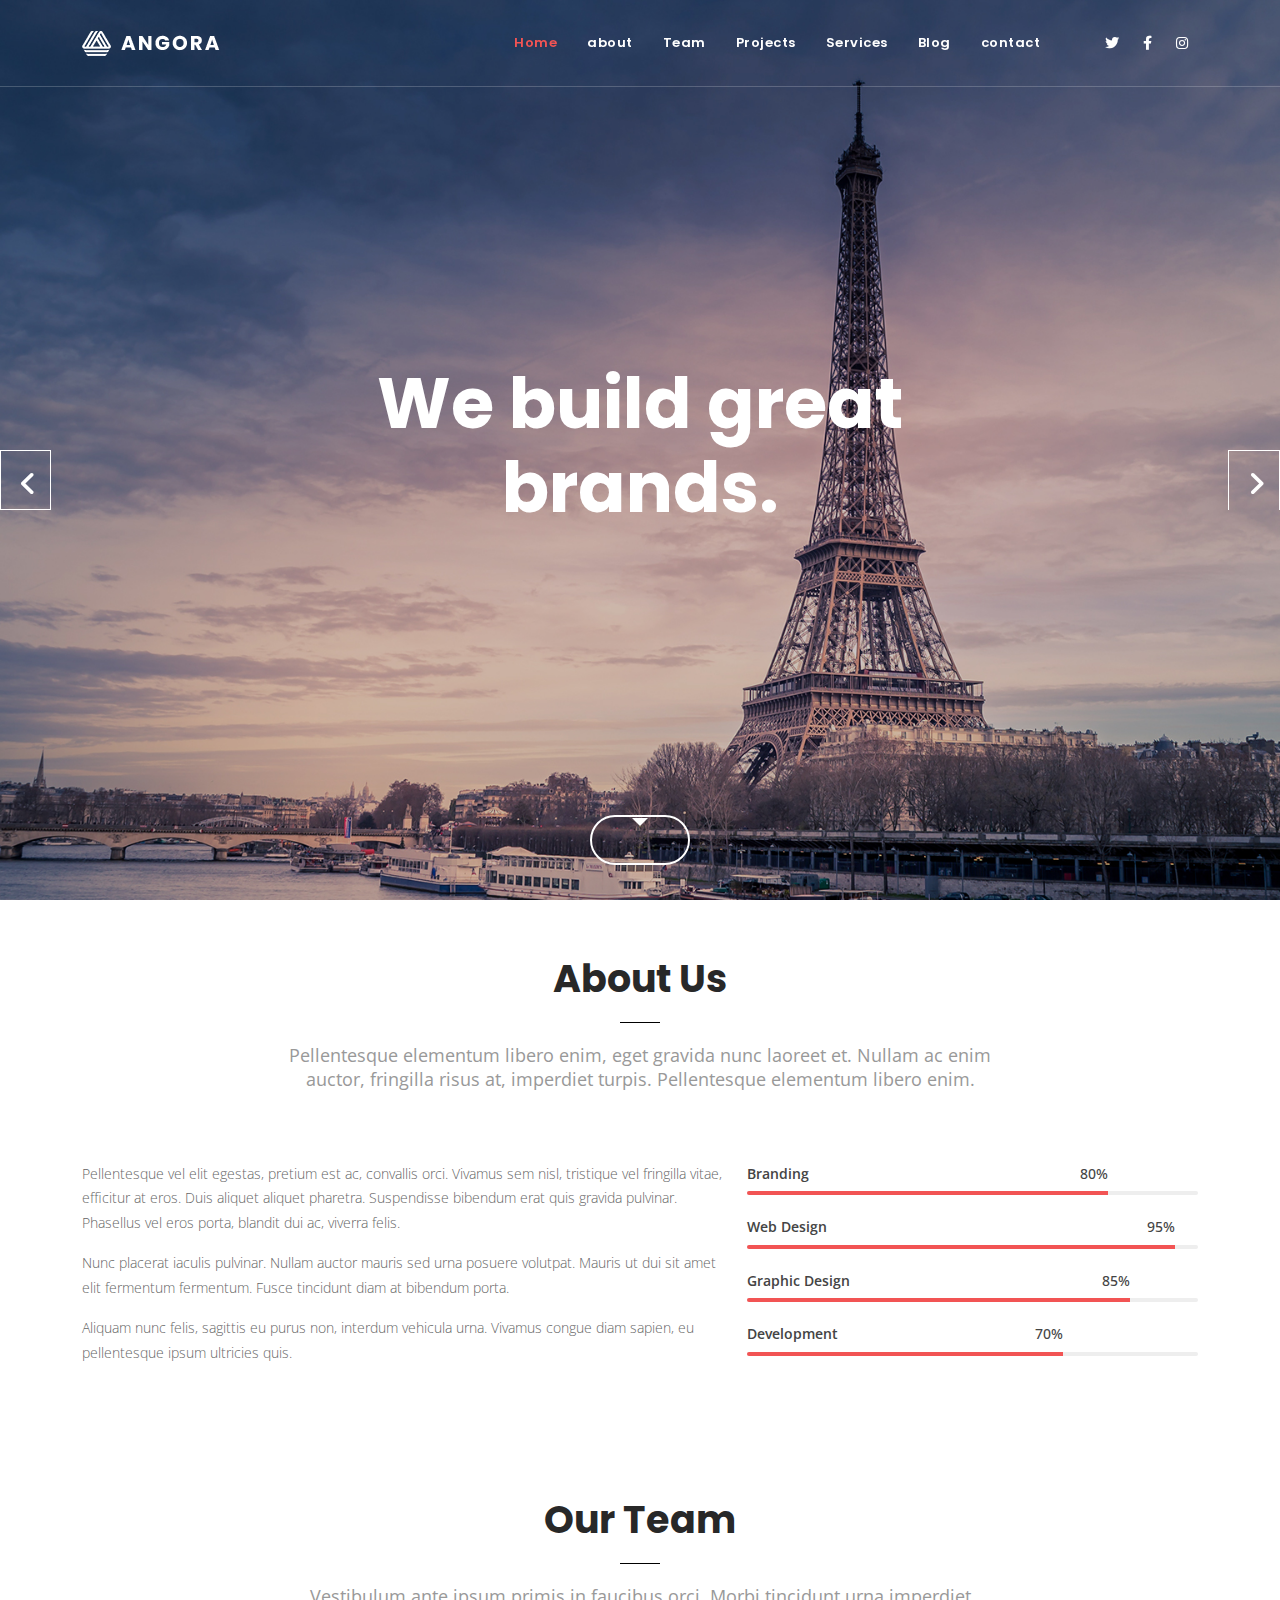
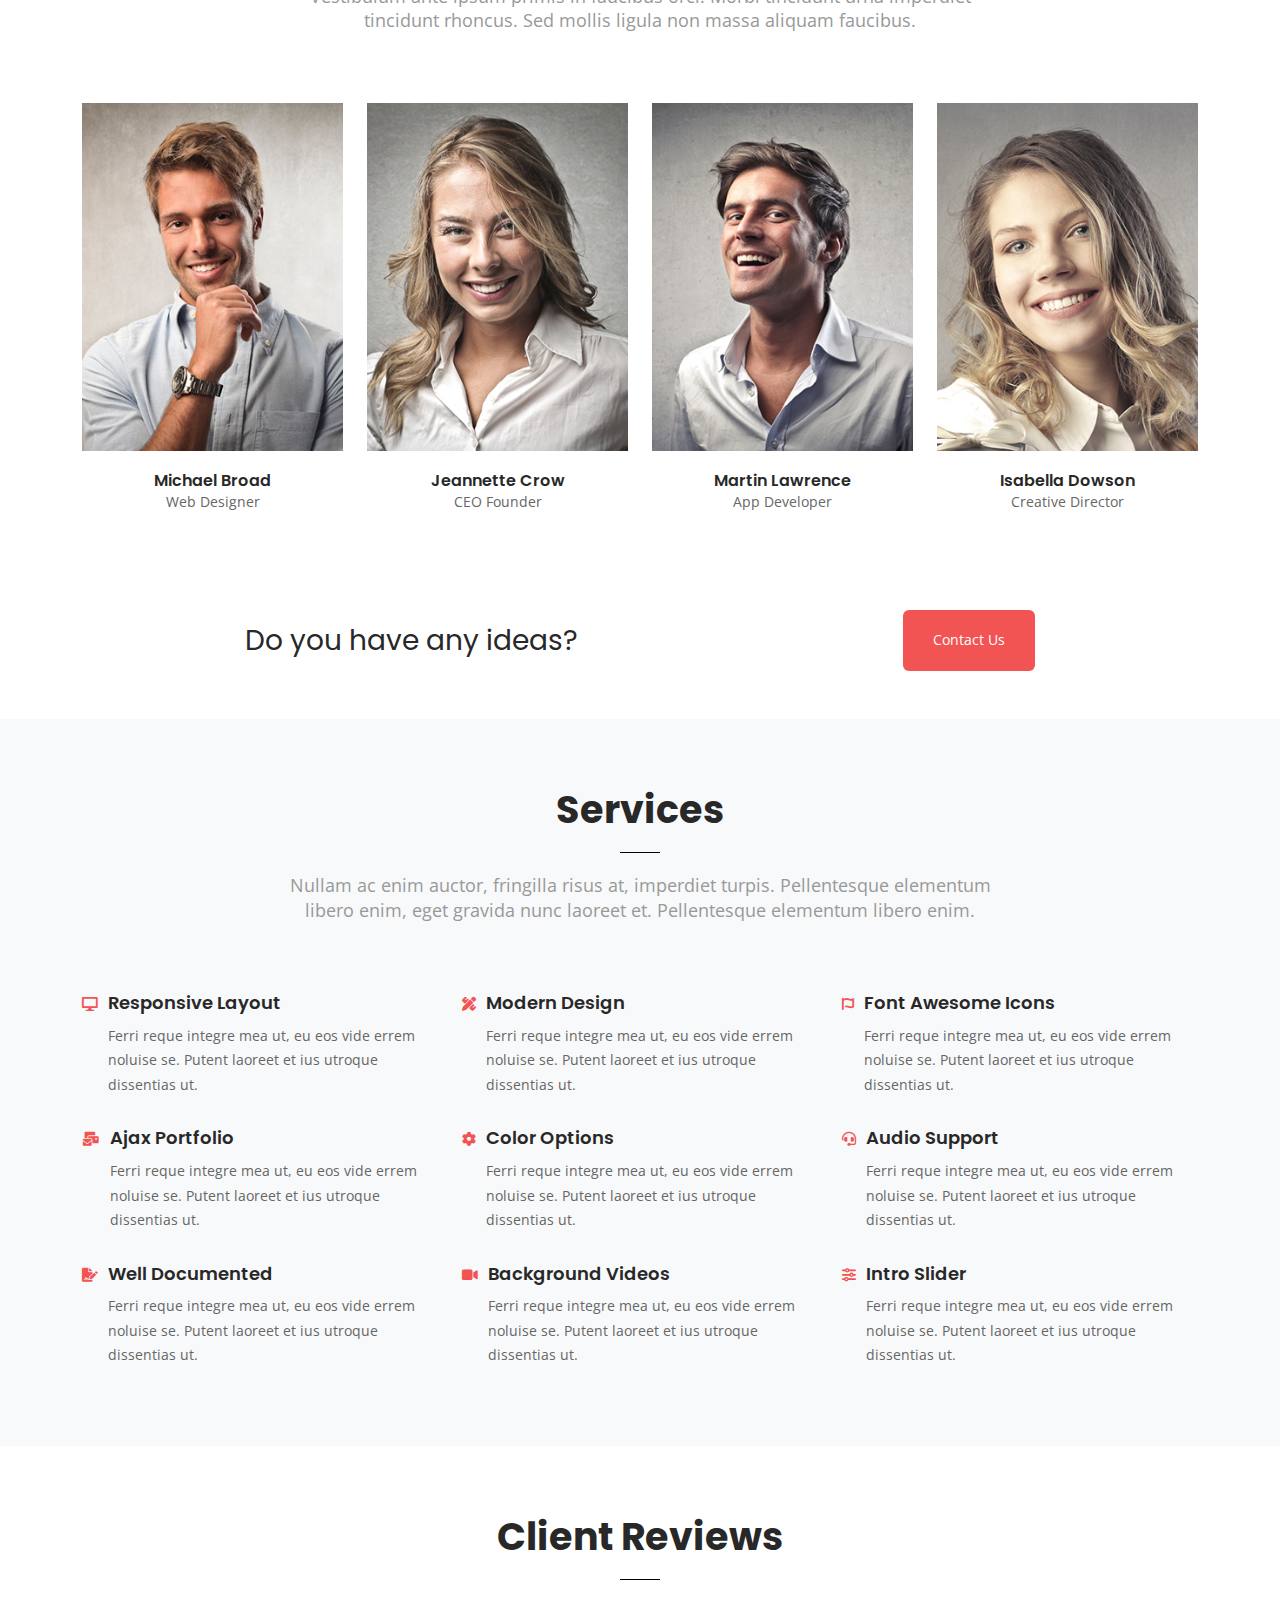
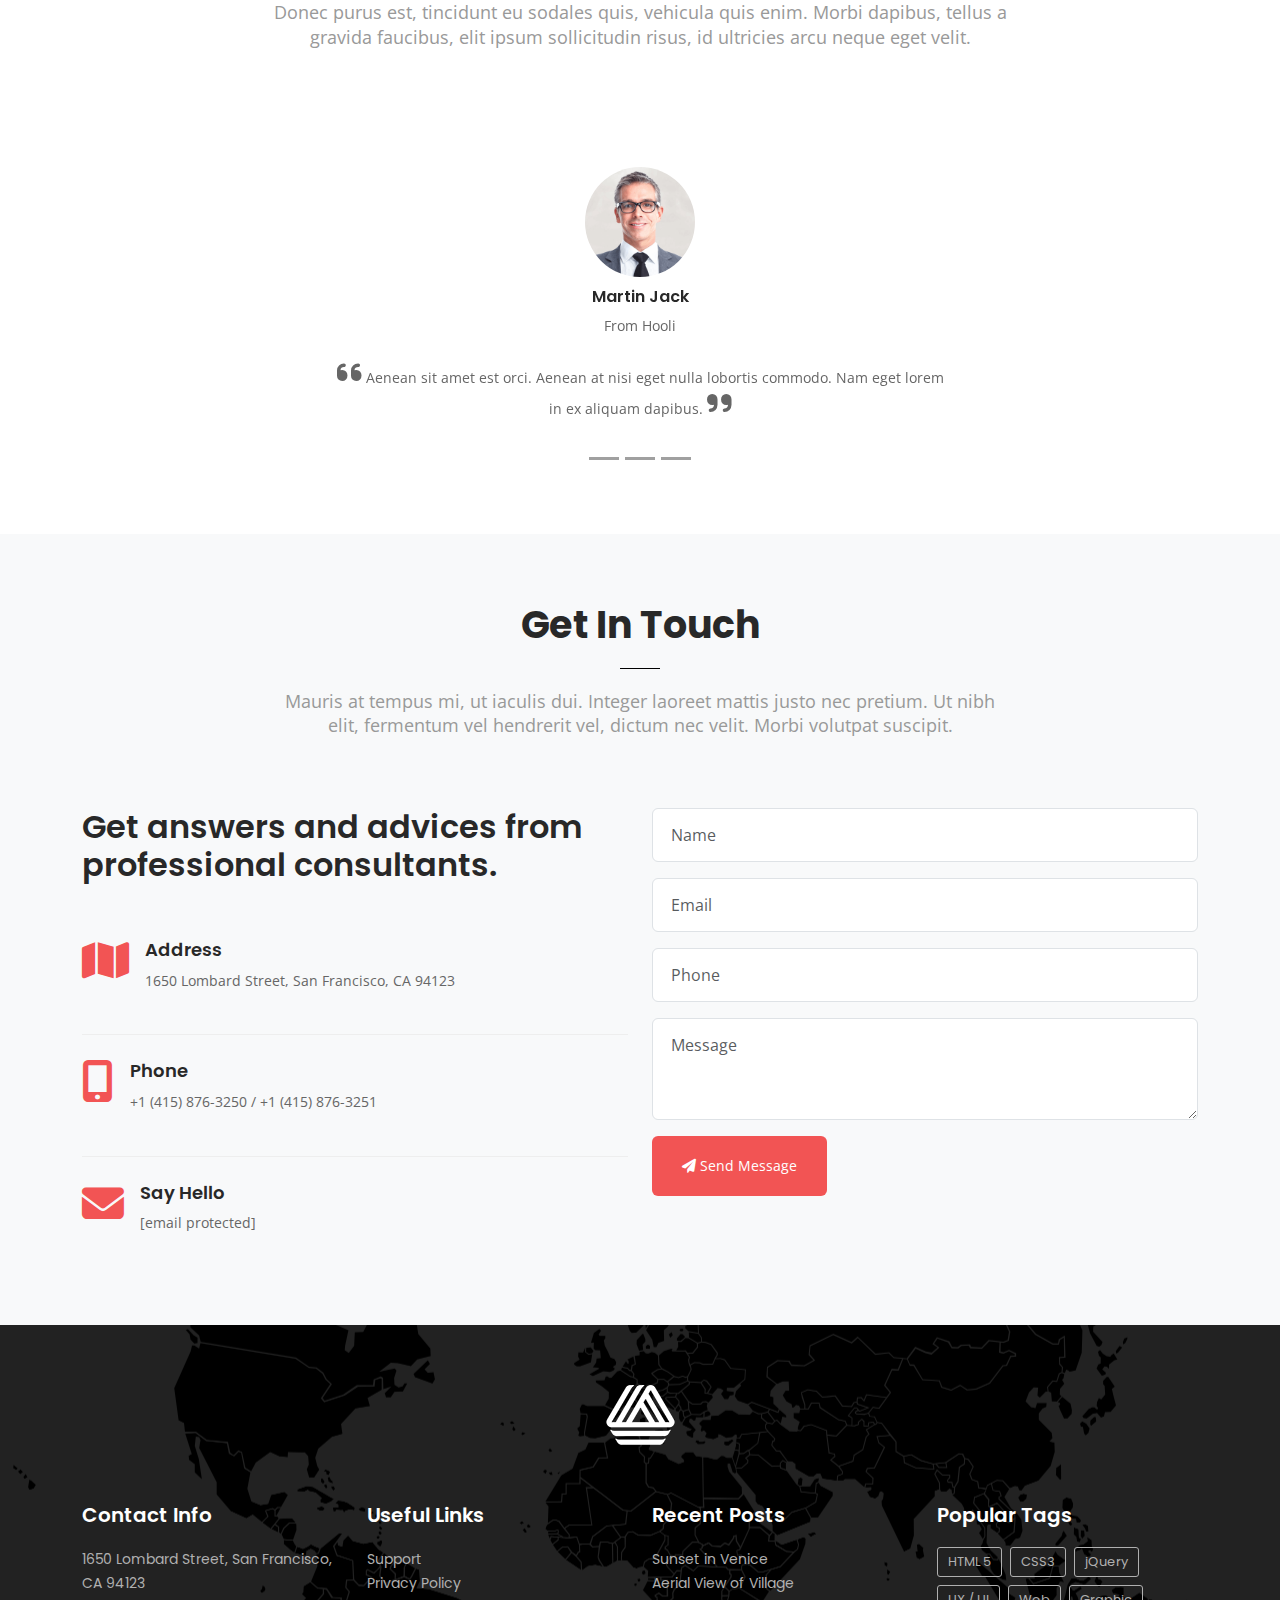
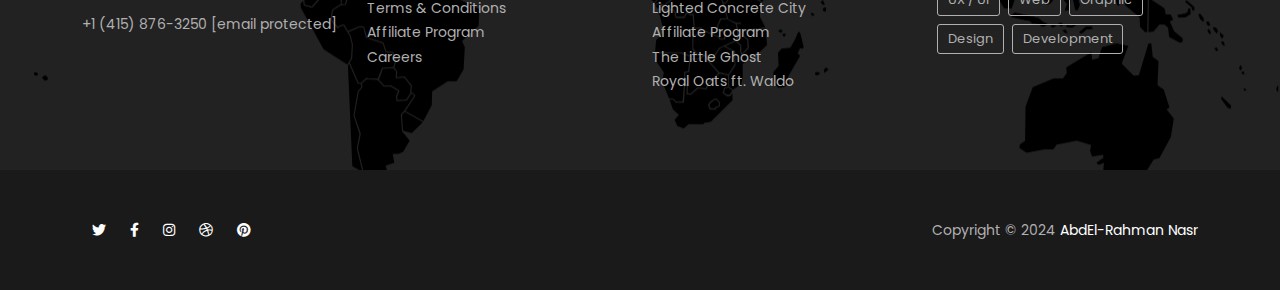
<file: Practical Quiz 1/index.html>
<!DOCTYPE html>
<html lang="en">

<head>
    <meta charset="UTF-8">
    <meta http-equiv="X-UA-Compatible" content="IE=edge">
    <meta name="viewport" content="width=device-width, initial-scale=1.0">
    <title>Quiz</title>
    <link href="https://fonts.googleapis.com/css2?family=Open+Sans:wght@400;500;600;700;800&family=Poppins:wght@400;500;600;700;800;900&display=swap" rel="stylesheet">
    <link rel="stylesheet" href="css/bootstrap.min.css">
    <link rel="stylesheet" href="css/all.min.css">
    <link rel="stylesheet" href="css/style.css">
</head>

<body>

    <!-- Navbar section -->
    <nav class="navbar navbar-expand-lg navbar-dark fixed-top" id="navbar">
        <div class="container">
            <a class="navbar-brand" href="#">
                <img src="images/logo-white.png" alt="logo" id="logo">
            </a>

            <button class="navbar-toggler" type="button" data-bs-toggle="collapse" data-bs-target="#navbarSupportedContent" aria-controls="navbarSupportedContent" aria-expanded="false" aria-label="Toggle navigation">
        <span class="navbar-toggler-icon"></span>
    </button>

            <div class="collapse navbar-collapse in" id="navbarSupportedContent">
                <ul class="navbar-nav ms-auto mb-2 mb-lg-0">

                    <li class="nav-item fw-600">
                        <a class="nav-link active" aria-current="page" href="#home">Home</a>
                    </li>
                    <li class="nav-item fw-600">
                        <a class="nav-link" href="#about">about</a>
                    </li>
                    <li class="nav-item fw-600">
                        <a class="nav-link" href="#team">Team</a>
                    </li>
                    <li class="nav-item fw-600">
                        <a class="nav-link" href="#projects">Projects</a>
                    </li>
                    <li class="nav-item fw-600">
                        <a class="nav-link" href="#services">Services</a>
                    </li>
                    <li class="nav-item fw-600">
                        <a class="nav-link" href="#blog">Blog</a>
                    </li>
                    <li class="nav-item fw-600">
                        <a class="nav-link" href="#contact">contact</a>
                    </li>
                </ul>
                <div class="nav-icons" id="nav-icons">
                    <a href="#"><i class="fa-brands fa-twitter"></i></a>
                    <a href="#"><i class="fa-brands fa-facebook-f"></i></a>
                    <a href="#"><i class="fa-brands fa-instagram"></i></a>
                </div>
            </div>
        </div>
    </nav>
    <!-- Home Section -->
    <section class="home vh-100" id="home">
        <div id="carouselExampleControls" class="carousel slide h-100" data-bs-ride="carousel">
            <div class="carousel-inner h-100 text-center">
                <div class="carousel-item active h-100">
                    <img src="images/slideshow-1.jpg" class="d-block w-100 h-100" alt="...">
                    <div class="caption">
                        <h1>We build great brands.</h1>
                    </div>
                </div>
                <div class="carousel-item h-100">
                    <img src="images/slideshow-2.jpg" class="d-block w-100 h-100" alt="...">
                    <div class="caption">
                        <h1>Advanced in digital works.</h1>
                    </div>
                </div>
                <div class="carousel-item h-100">
                    <img src="images/slideshow-3.jpg" class="d-block w-100 h-100" alt="...">
                    <div class="caption">
                        <h1>Focused on strategy.</h1>
                    </div>
                </div>
            </div>
            <div class="container">
                <div class="row">
                    <div class="col-6 d-flex justify-content-start">
                        <button class="carousel-control-prev" type="button" data-bs-target="#carouselExampleControls" data-bs-slide="prev">
                            <i class="fa-solid fa-angle-left fa-2x"></i>
                            <span class="btn-layer-1"></span>
                            <span class="visually-hidden">Previous</span>
                        </button>
                    </div>
                    <div class="col-6 d-flex justify-content-end ">
                        <button class="carousel-control-next" type="button" data-bs-target="#carouselExampleControls" data-bs-slide="next">
                            <i class="fa-solid fa-angle-right fa-2x"></i>
                            <span class="btn-layer-2"></span>
                            <span class="visually-hidden">Next</span>
                        </button>
                    </div>
                </div>
            </div>
            <!-- <a href="#about" class="scroll rounded-pill border position-absolute start-50 translate-middle-x"></a> -->
            <a href="#about" class="animation-shape-parent position-absolute start-50 translate-middle-x">
                <div class="animation-element"></div>
            </a>
        </div>
    </section>

    <!-- About Section -->
    <section class="about py-5" id="about">
        <div class="container">
            <div class="row">
                <div class="col-md-8 m-auto col-sm-12">
                    <div class="title-section text-center position-relative">
                        <div class="heading position-relative">
                            <br><br><br>
                            <h2 class="position-absolute start-50 translate-middle-x">About Us</h2>
                        </div>
                        <hr>
                        <p>
                            Pellentesque elementum libero enim, eget gravida nunc laoreet et. Nullam ac enim auctor, fringilla risus at, imperdiet turpis. Pellentesque elementum libero enim.
                        </p>
                    </div>
                </div>
            </div>
            <div class="row">
                <div class="col-lg-7 mb-4 mb-lg-0">
                    <div class="desc">
                        <p class="lead">
                            Pellentesque vel elit egestas, pretium est ac, convallis orci. Vivamus sem nisl, tristique vel fringilla vitae, efficitur at eros. Duis aliquet aliquet pharetra. Suspendisse bibendum erat quis gravida pulvinar. Phasellus vel eros porta, blandit dui ac,
                            viverra felis.
                        </p>
                        <p class="lead">
                            Nunc placerat iaculis pulvinar. Nullam auctor mauris sed urna posuere volutpat. Mauris ut dui sit amet elit fermentum fermentum. Fusce tincidunt diam at bibendum porta.
                        </p>
                        <p class="lead">
                            Aliquam nunc felis, sagittis eu purus non, interdum vehicula urna. Vivamus congue diam sapien, eu pellentesque ipsum ultricies quis.
                        </p>
                    </div>
                </div>
                <div class="col-lg-5">
                    <div class="skills">
                        <div class="bar">
                            <div class="progress-heading" style="width: 80%">
                                <p class="progress-title float-start m-0">Branding</p>
                                <span class="progress-value float-end">80%</span>
                                <div class="clearfix"></div>
                            </div>
                            <div class="progress">
                                <div class="progress-bar" style="width: 80%"></div>
                            </div>

                        </div>
                        <div class="bar">
                            <div class="progress-heading" style="width: 95%">
                                <p class="progress-title float-start m-0">Web Design
                                </p>
                                <span class="progress-value float-end">95%</span>
                                <div class="clearfix"></div>
                            </div>
                            <div class="progress">
                                <div class="progress-bar" style="width: 95%"></div>
                            </div>

                        </div>
                        <div class="bar">
                            <div class="progress-heading" style="width: 85%">
                                <p class="progress-title float-start m-0">Graphic Design
                                </p>
                                <span class="progress-value float-end">85%</span>
                                <div class="clearfix"></div>
                            </div>
                            <div class="progress">
                                <div class="progress-bar" style="width: 85%"></div>
                            </div>

                        </div>
                        <div class="bar">
                            <div class="progress-heading" style="width: 70%">
                                <p class="progress-title float-start m-0">Development
                                </p>
                                <span class="progress-value float-end">70%</span>
                                <div class="clearfix"></div>
                            </div>
                            <div class="progress">
                                <div class="progress-bar" style="width: 70%"></div>
                            </div>

                        </div>
                    </div>
                </div>
            </div>
        </div>

    </section>

    <!-- Our Team Section -->
    <section class="team py-5" id="team">
        <div class="container">
            <div class="row">
                <div class="col-md-8 m-auto">
                    <div class="title-section text-center">
                        <div class="heading position-relative">
                            <h2 class="position-relative">Our Team</h2>
                        </div>
                        <hr>
                        <p>
                            Vestibulum ante ipsum primis in faucibus orci. Morbi tincidunt urna imperdiet tincidunt rhoncus. Sed mollis ligula non massa aliquam faucibus.
                        </p>
                    </div>
                </div>
            </div>
            <div class="row">
                <div class="col-lg-3 mb-2 mb-lg-0">
                    <div class="member-box">
                        <div class="member-img position-relative">
                            <img src="images/member-1.jpg" class="w-100" alt="member">
                            <div class="member-img-layer d-flex justify-content-center align-items-center text-white">
                                <i class="fa-brands fa-twitter fa-1x"></i>
                                <i class="fa-brands fa-facebook-f fa-1x"></i>
                                <i class="fa-brands fa-linkedin-in fa-1x"></i>
                                <i class="fa-brands fa-dribbble fa-1x"></i>
                            </div>
                        </div>
                        <div class="member-details text-center">
                            <h5 class="m-0">Michael Broad</h5>
                            <span class="title-job">Web Designer</span>
                        </div>

                    </div>
                </div>
                <div class="col-lg-3 mb-2 mb-lg-0">
                    <div class="member-box">
                        <div class="member-img position-relative">
                            <img src="images/member-2.jpg" class="w-100" alt="member">
                            <div class="member-img-layer d-flex justify-content-center align-items-center text-white">
                                <i class="fa-brands fa-twitter fa-1x"></i>
                                <i class="fa-brands fa-facebook-f fa-1x"></i>
                                <i class="fa-brands fa-linkedin-in fa-1x"></i>
                                <i class="fa-brands fa-dribbble fa-1x"></i>
                            </div>
                        </div>
                        <div class="member-details text-center">
                            <h5 class="m-0">Jeannette Crow
                            </h5>
                            <span class="title-job">CEO Founder</span>
                        </div>

                    </div>
                </div>
                <div class="col-lg-3 mb-2 mb-lg-0">
                    <div class="member-box">
                        <div class="member-img position-relative">
                            <img src="images/member-3.jpg" class="w-100" alt="member">
                            <div class="member-img-layer d-flex justify-content-center align-items-center text-white">
                                <i class="fa-brands fa-twitter fa-1x"></i>
                                <i class="fa-brands fa-facebook-f fa-1x"></i>
                                <i class="fa-brands fa-linkedin-in fa-1x"></i>
                                <i class="fa-brands fa-dribbble fa-1x"></i>
                            </div>
                        </div>
                        <div class="member-details text-center">
                            <h5 class="m-0">Martin Lawrence</h5>
                            <span class="title-job">App Developer</span>
                        </div>

                    </div>
                </div>
                <div class="col-lg-3 mb-2 mb-lg-0">
                    <div class="member-box">
                        <div class="member-img position-relative">
                            <img src="images/member-4.jpg" class="w-100" alt="member">
                            <div class="member-img-layer d-flex justify-content-center align-items-center text-white">
                                <i class="fa-brands fa-twitter fa-1x"></i>
                                <i class="fa-brands fa-facebook-f fa-1x"></i>
                                <i class="fa-brands fa-linkedin-in fa-1x"></i>
                                <i class="fa-brands fa-dribbble fa-1x"></i>
                            </div>
                        </div>
                        <div class="member-details text-center">
                            <h5 class="m-0">Isabella Dowson
                            </h5>
                            <span class="title-job">Creative Director</span>
                        </div>

                    </div>
                </div>
            </div>
        </div>
    </section>

    <!-- Info Section -->
    <section class="info py-5">
        <div class="container">
            <div class="info-box d-flex justify-content-md-around align-items-center justify-content-center ">
                <h3 class="mb-3 mb-md-0">Do you have any ideas?</h3>
                <button class="main-btn rounded">Contact Us</button>
            </div>
        </div>
    </section>

    <!-- Services Section -->
    <section class="services py-5 bg-light" id="services">
        <div class="container">
            <div class="row">
                <div class="col-md-8 m-auto">
                    <div class="title-section text-center">
                        <div class="heading position-relative">
                            <h2 class="position-relative">Services</h2>
                        </div>
                        <hr>
                        <p>
                            Nullam ac enim auctor, fringilla risus at, imperdiet turpis. Pellentesque elementum libero enim, eget gravida nunc laoreet et. Pellentesque elementum libero enim.
                        </p>
                    </div>
                </div>
            </div>
            <div class="row">
                <div class="col-md-6 col-lg-4">
                    <div class="service-box d-flex">
                        <div class="service-icon custome-color">
                            <i class="fa-solid fa-display "></i>
                        </div>
                        <div class="content">
                            <h3>Responsive Layout</h3>
                            <p class="m-0">
                                Ferri reque integre mea ut, eu eos vide errem noluise se. Putent laoreet et ius utroque dissentias ut.
                            </p>
                        </div>
                    </div>
                </div>
                <div class="col-md-6 col-lg-4">
                    <div class="service-box d-flex">
                        <div class="service-icon custome-color">
                            <i class="fa-solid fa-pen-ruler"></i>
                        </div>
                        <div class="content">
                            <h3>Modern Design</h3>
                            <p class="m-0">
                                Ferri reque integre mea ut, eu eos vide errem noluise se. Putent laoreet et ius utroque dissentias ut.
                            </p>
                        </div>
                    </div>
                </div>
                <div class="col-md-6 col-lg-4">
                    <div class="service-box d-flex">
                        <div class="service-icon custome-color">
                            <i class="fa-solid fa-font-awesome"></i>
                        </div>
                        <div class="content">
                            <h3>Font Awesome Icons</h3>
                            <p class="m-0">
                                Ferri reque integre mea ut, eu eos vide errem noluise se. Putent laoreet et ius utroque dissentias ut.
                            </p>
                        </div>
                    </div>
                </div>
                <div class="col-md-6 col-lg-4">
                    <div class="service-box d-flex">
                        <div class="service-icon custome-color">
                            <i class="fa-solid fa-envelopes-bulk"></i>
                        </div>
                        <div class="content">
                            <h3>Ajax Portfolio</h3>
                            <p class="m-0">
                                Ferri reque integre mea ut, eu eos vide errem noluise se. Putent laoreet et ius utroque dissentias ut.
                            </p>
                        </div>
                    </div>
                </div>
                <div class="col-md-6 col-lg-4">
                    <div class="service-box d-flex">
                        <div class="service-icon custome-color">
                            <i class="fa-solid fa-gear"></i>
                        </div>
                        <div class="content">
                            <h3>Color Options</h3>
                            <p class="m-0">
                                Ferri reque integre mea ut, eu eos vide errem noluise se. Putent laoreet et ius utroque dissentias ut.
                            </p>
                        </div>
                    </div>
                </div>
                <div class="col-md-6 col-lg-4">
                    <div class="service-box d-flex">
                        <div class="service-icon custome-color">
                            <i class="fa-solid fa-headset"></i>
                        </div>
                        <div class="content">
                            <h3>Audio Support</h3>
                            <p class="m-0">
                                Ferri reque integre mea ut, eu eos vide errem noluise se. Putent laoreet et ius utroque dissentias ut.
                            </p>
                        </div>
                    </div>
                </div>
                <div class="col-md-6 col-lg-4">
                    <div class="service-box d-flex">
                        <div class="service-icon custome-color">
                            <i class="fa-solid fa-file-signature"></i>
                        </div>
                        <div class="content">
                            <h3>Well Documented</h3>
                            <p class="m-0">
                                Ferri reque integre mea ut, eu eos vide errem noluise se. Putent laoreet et ius utroque dissentias ut.
                            </p>
                        </div>
                    </div>
                </div>
                <div class="col-md-6 col-lg-4">
                    <div class="service-box d-flex">
                        <div class="service-icon custome-color">
                            <i class="fa-solid fa-video"></i>
                        </div>
                        <div class="content">
                            <h3>Background Videos</h3>
                            <p class="m-0">
                                Ferri reque integre mea ut, eu eos vide errem noluise se. Putent laoreet et ius utroque dissentias ut.
                            </p>
                        </div>
                    </div>
                </div>
                <div class="col-md-6 col-lg-4">
                    <div class="service-box d-flex">
                        <div class="service-icon custome-color">
                            <i class="fa-solid fa-sliders"></i>
                        </div>
                        <div class="content">
                            <h3>Intro Slider</h3>
                            <p class="m-0">
                                Ferri reque integre mea ut, eu eos vide errem noluise se. Putent laoreet et ius utroque dissentias ut.
                            </p>
                        </div>
                    </div>
                </div>
            </div>
        </div>
    </section>

    <!-- Clients Section -->
    <section class="clients py-5" id="clients">
        <div class="container">
            <div class="row">
                <div class="col-md-8 m-auto">
                    <div class="title-section text-center">
                        <div class="heading position-relative">
                            <h2 class="position-relative">Client Reviews</h2>
                        </div>
                        <hr>
                        <p>
                            Donec purus est, tincidunt eu sodales quis, vehicula quis enim. Morbi dapibus, tellus a gravida faucibus, elit ipsum sollicitudin risus, id ultricies arcu neque eget velit.
                        </p>
                    </div>
                </div>
            </div>

            <div id="carouselExampleIndicators" class="carousel slide" data-bs-ride="carousel">
                <div class="carousel-indicators">
                    <button type="button" data-bs-target="#carouselExampleIndicators" data-bs-slide-to="0" class="active" aria-current="true" aria-label="Slide 1"></button>
                    <button type="button" data-bs-target="#carouselExampleIndicators" data-bs-slide-to="1" aria-label="Slide 2"></button>
                    <button type="button" data-bs-target="#carouselExampleIndicators" data-bs-slide-to="2" aria-label="Slide 3"></button>
                </div>
                <div class="carousel-inner py-5">
                    <div class="carousel-item active">
                        <div class="client-box text-center">
                            <div class="client-img">
                                <img src="images/client-1.png" class="rounded-circle" alt="Client Review">
                            </div>
                            <div class="client-info">
                                <h3>Martin Jack</h3>
                                <span>From Hooli</span>
                            </div>
                            <div class="review m-auto position-relative">
                                <p><i class="fa-solid fa-quote-left fa-2x"></i> Aenean sit amet est orci. Aenean at nisi eget nulla lobortis commodo. Nam eget lorem in ex aliquam dapibus. <i class="fa-solid fa-quote-right fa-2x"></i></p>
                            </div>
                        </div>
                    </div>
                    <div class="carousel-item">
                        <div class="client-box text-center">
                            <div class="client-img">
                                <img src="images/client-2.png" class="rounded-circle" alt="Client Review">
                            </div>
                            <div class="client-info">
                                <h3>Martin Jack</h3>
                                <span>From Hooli</span>
                            </div>
                            <div class="review m-auto position-relative">
                                <p><i class="fa-solid fa-quote-left fa-2x"></i> Aenean sit amet est orci. Aenean at nisi eget nulla lobortis commodo. Nam eget lorem in ex aliquam dapibus. <i class="fa-solid fa-quote-right fa-2x"></i></p>
                            </div>
                        </div>
                    </div>
                    <div class="carousel-item">
                        <div class="client-box text-center">
                            <div class="client-img">
                                <img src="images/client-3.png" class="rounded-circle" alt="Client Review">
                            </div>
                            <div class="client-info">
                                <h3>Martin Jack</h3>
                                <span>From Hooli</span>
                            </div>
                            <div class="review m-auto position-relative">
                                <p><i class="fa-solid fa-quote-left fa-2x"></i> Aenean sit amet est orci. Aenean at nisi eget nulla lobortis commodo. Nam eget lorem in ex aliquam dapibus. <i class="fa-solid fa-quote-right fa-2x"></i></p>
                            </div>
                        </div>
                    </div>
                </div>
            </div>
        </div>
    </section>
    <!-- Contact us -->
    <section class="contact bg-light py-5" id="contact">
        <div class="container">
            <div class="row">
                <div class="col-md-8 m-auto">
                    <div class="title-section text-center">
                        <div class="heading position-relative">
                            <h2 class="position-relative">Get In Touch</h2>
                        </div>
                        <hr>
                        <p>
                            Mauris at tempus mi, ut iaculis dui. Integer laoreet mattis justo nec pretium. Ut nibh elit, fermentum vel hendrerit vel, dictum nec velit. Morbi volutpat suscipit.
                        </p>
                    </div>
                </div>
            </div>
            <div class="row">
                <div class="col-md-6">
                    <div class="contact-details">
                        <h3>
                            Get answers and advices from professional consultants.
                        </h3>
                        <div class="contact-content d-flex ">
                            <div class="icon custome-color me-3">
                                <i class="fa-solid fa-map fa-3x"></i>
                            </div>
                            <div class="contact-info">
                                <h4>Address</h4>
                                <p>1650 Lombard Street, San Francisco, CA 94123</p>
                            </div>
                        </div>
                        <div class="contact-content d-flex">
                            <div class="icon custome-color me-3">
                                <i class="fa-solid fa-mobile-screen-button fa-3x"></i>
                            </div>
                            <div class="contact-info">
                                <h4>Phone</h4>
                                <p>+1 (415) 876-3250 / +1 (415) 876-3251</p>
                            </div>
                        </div>
                        <div class="contact-content d-flex">
                            <div class="icon custome-color me-3">
                                <i class="fa-solid fa-envelope fa-3x"></i>
                            </div>
                            <div class="contact-info">
                                <h4>Say Hello</h4>
                                <p>[email protected]</p>
                            </div>
                        </div>
                    </div>

                </div>
                <div class="col-md-6">
                    <div class="form-contact">
                        <form>
                            <div class="mb-3">
                                <input type="text" class="form-control" placeholder="Name">
                            </div>
                            <div class="mb-3">
                                <input type="email" class="form-control" placeholder="Email">
                            </div>
                            <div class="mb-3">
                                <input type="text" class="form-control" placeholder="Phone">
                            </div>
                            <div class="mb-3">
                                <textarea class="form-control" placeholder="Message" rows="3"></textarea>
                            </div>
                            <button class="main-btn rounded"><i class="fa-solid fa-paper-plane"></i> Send Message</button>
                        </form>

                    </div>
                </div>
            </div>
        </div>
    </section>

    <!-- footer -->
    <footer class="footer position-relative">
        <a href="#" class="to-top position-fixed bottom-0 end-0 m-3 d-none">
            <i class="fa-solid fa-chevron-up "></i>
        </a>
        <div class="footer-widgets">
            <div class="container">
                <div class="row">
                    <div class="col-12 text-center mb-5">
                        <img src="images/icon.png" alt="icon">
                    </div>
                    <div class="col-lg-3 col-md-6">
                        <div class="widget">
                            <h5>Contact Info</h5>
                            <p>1650 Lombard Street, San Francisco, CA 94123</p>
                            <p>+1 (415) 876-3250 [email protected]</p>
                        </div>
                    </div>
                    <div class="col-lg-3 col-md-6">
                        <div class="widget">
                            <h5>Useful Links</h5>
                            <ul class="list-unstyled">
                                <li><a href="#">Support</a></li>
                                <li><a href="#">Privacy Policy</a></li>
                                <li><a href="#">Terms & Conditions</a></li>
                                <li><a href="#">Affiliate Program</a></li>
                                <li><a href="#">Careers</a></li>
                            </ul>
                        </div>
                    </div>
                    <div class="col-lg-3 col-md-6">
                        <div class="widget">
                            <h5>Recent Posts</h5>
                            <ul class="list-unstyled">
                                <li><a href="#">Sunset in Venice</a></li>
                                <li><a href="#">Aerial View of Village</a></li>
                                <li>
                                    <a href="#">Lighted Concrete City</a>
                                </li>
                                <li>
                                    <a href="#">Affiliate Program</a>
                                </li>
                                <li>
                                    <a href="#">The Little Ghost</a>
                                </li>
                                <li>
                                    <a href="#"> Royal Oats ft. Waldo</a>
                                </li>
                            </ul>
                        </div>
                    </div>
                    <div class="col-lg-3 col-md-6">
                        <div class="widget">
                            <h5>Popular Tags</h5>
                            <a href="#" class="tag">HTML 5</a>
                            <a href="#" class="tag">CSS3</a>
                            <a href="#" class="tag">jQuery</a>
                            <a href="#" class="tag">UX / UI</a>
                            <a href="#" class="tag">Web</a>
                            <a href="#" class="tag">Graphic</a>
                            <a href="#" class="tag">Design</a>
                            <a href="#" class="tag">Development</a>
                        </div>
                    </div>
                </div>
            </div>
        </div>
        <div class="copy-right py-5">
            <div class="container">
                <div class="row">
                    <div class="col-md-6">
                        <div class="footer-icons">
                            <a href="#"><i class="fa-brands fa-twitter"></i></a>
                            <a href="#"><i class="fa-brands fa-facebook-f"></i></a>
                            <a href="#"><i class="fa-brands fa-instagram"></i></a>
                            <a href="#"><i class="fa-brands fa-dribbble"></i></a>
                            <a href="#"><i class="fa-brands fa-pinterest"></i></a>
                        </div>
                    </div>
                    <div class="col-md-6 text-end">
                        <p class="m-0">Copyright © 2024 <span class="text-white">AbdEl-Rahman Nasr</span></p>
                    </div>
                </div>
            </div>

        </div>
    </footer>
    <script src="js/bootstrap.bundle.min.js"></script>
    <script src="js/main.js"></script>
</body>

</html>
</file>
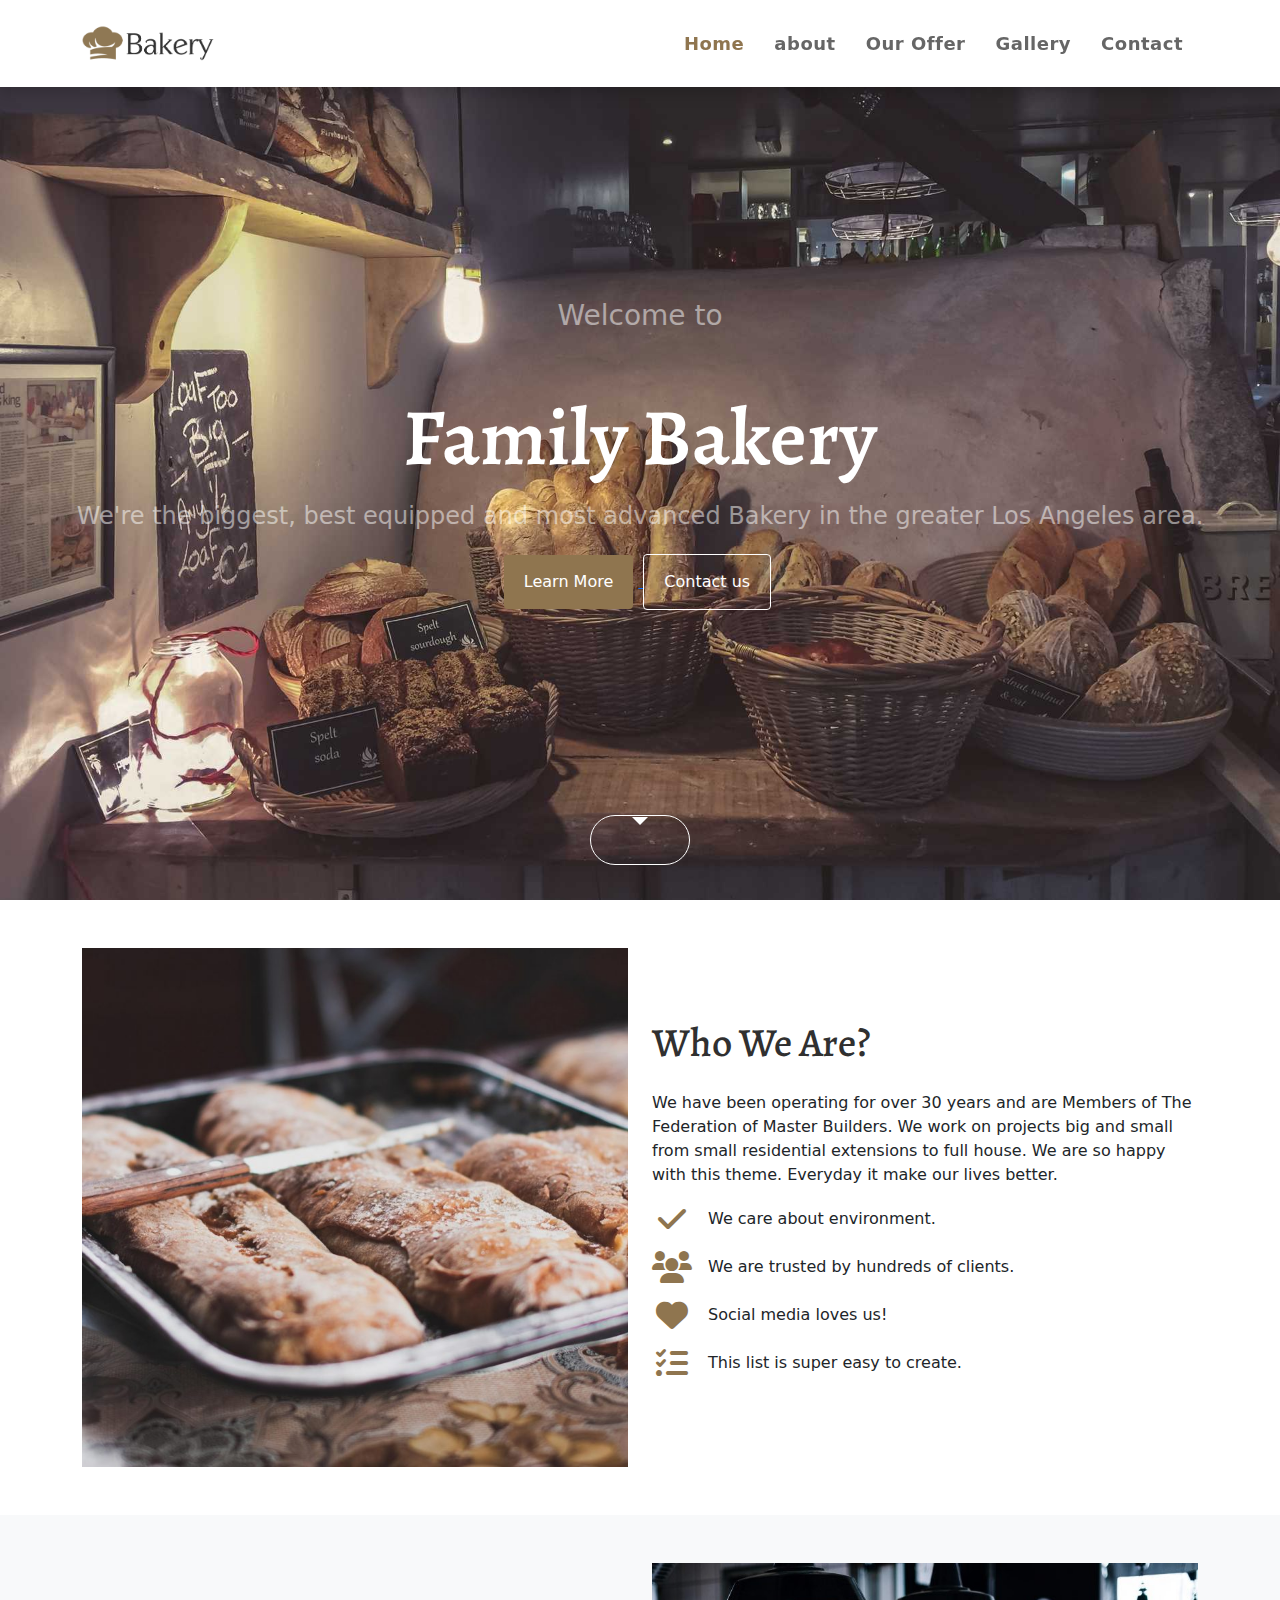
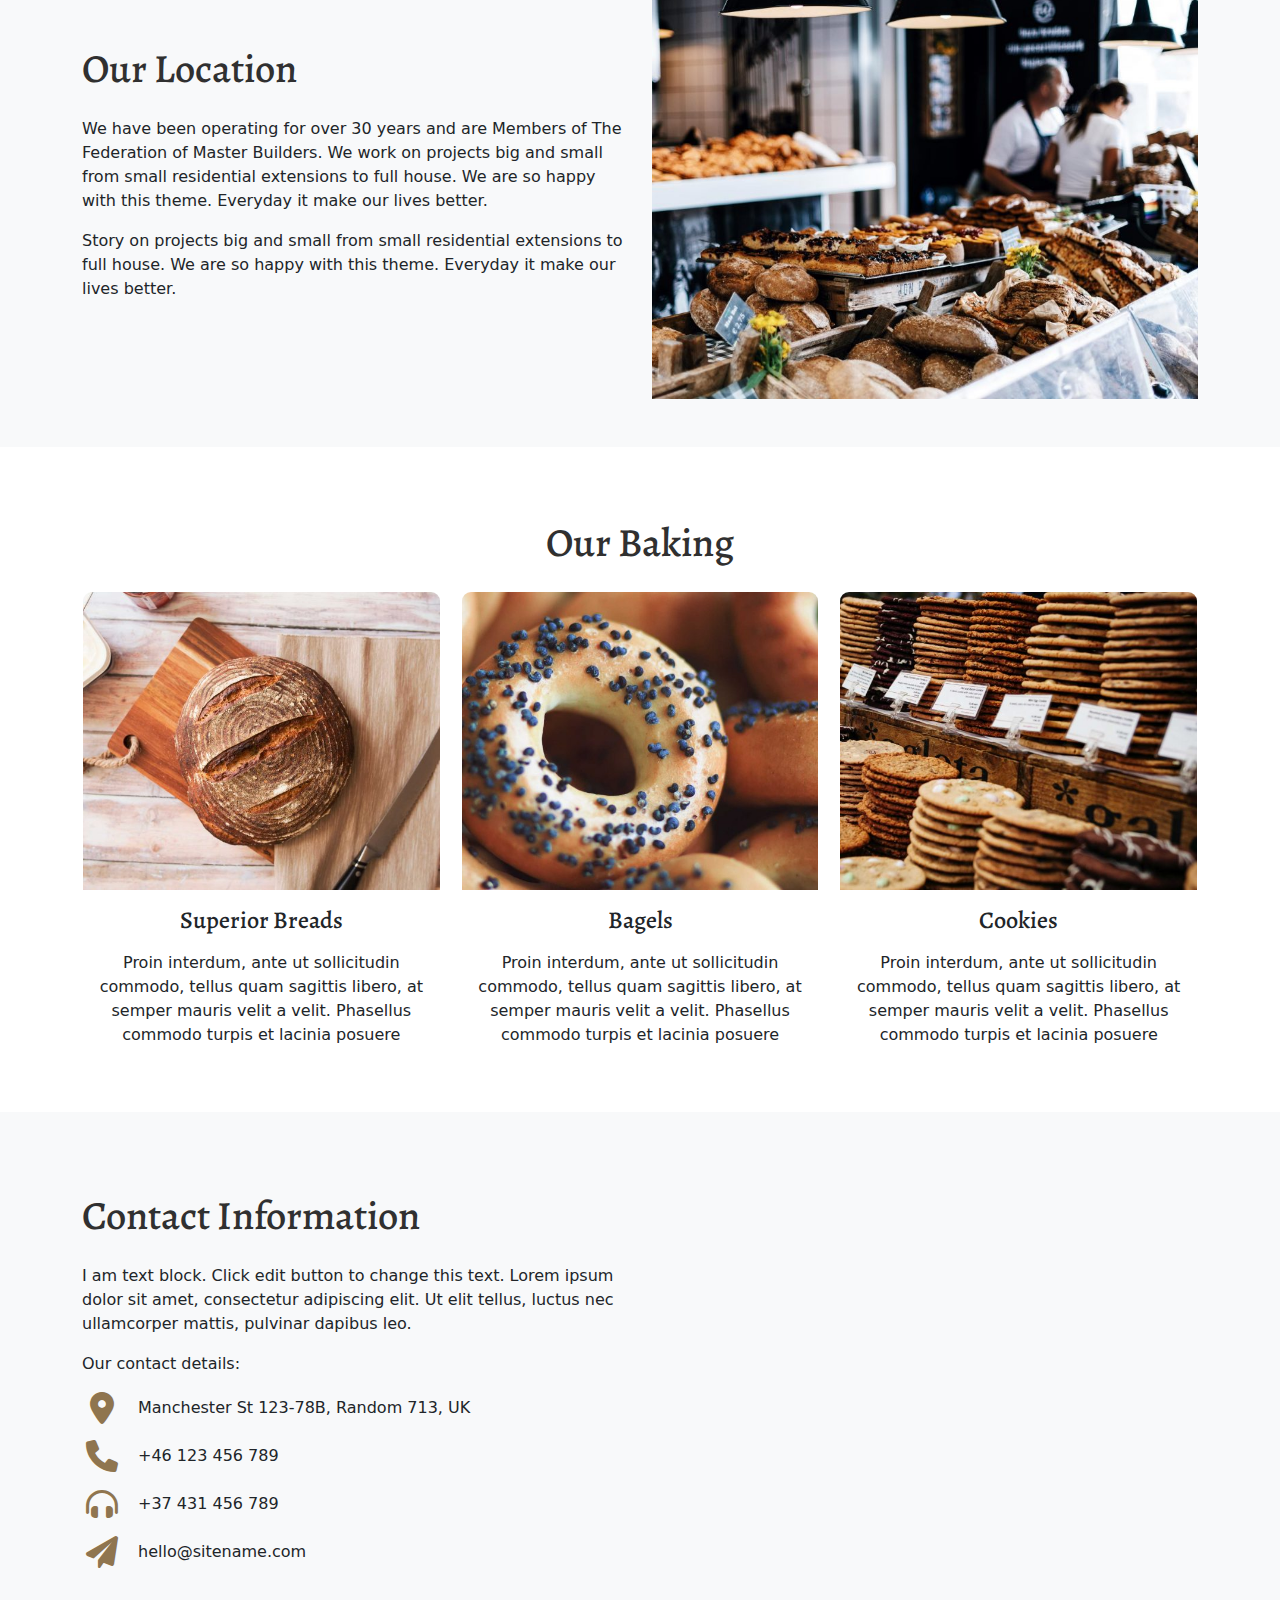
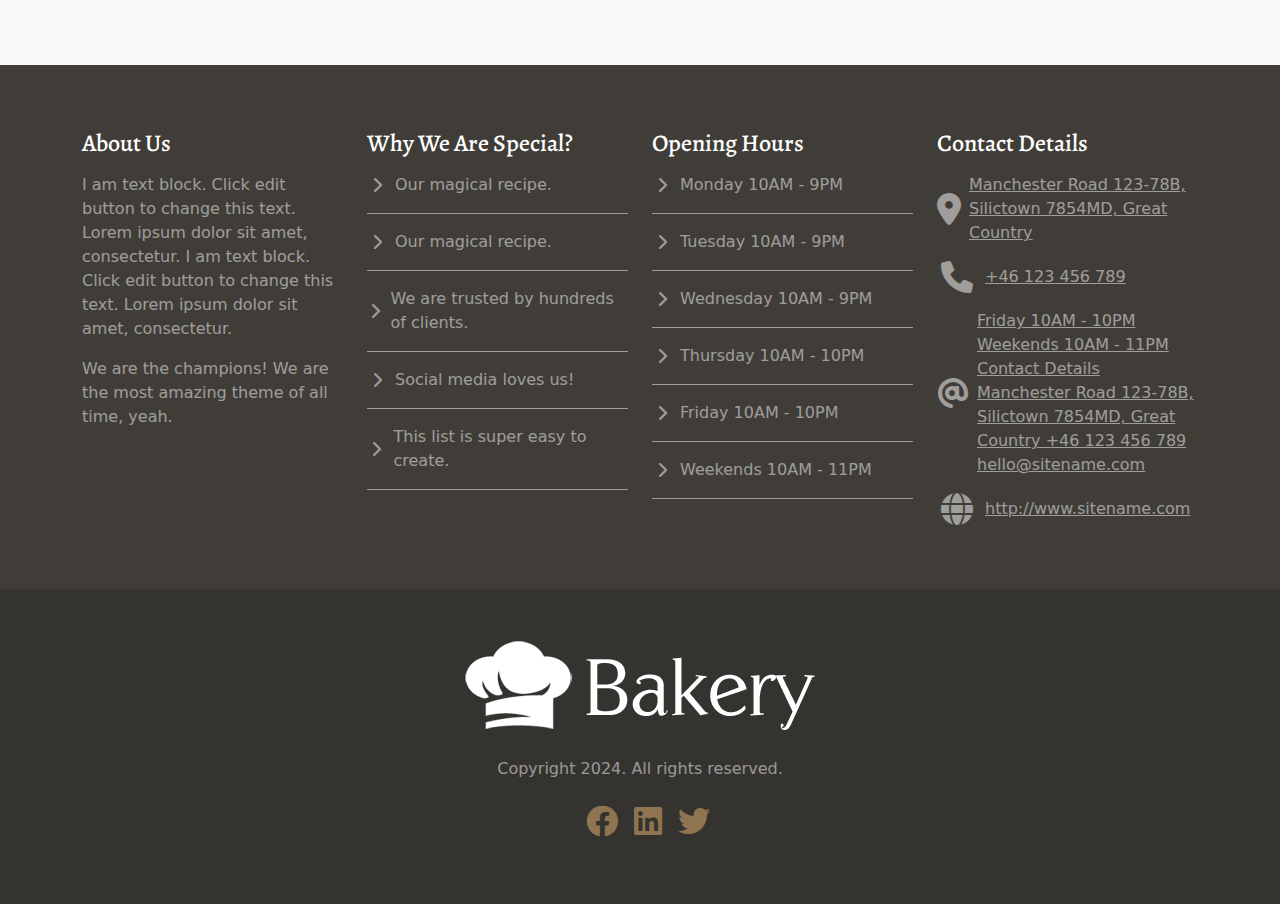
<file: Task 1 - Bakery Website/index.html>
<!DOCTYPE html>
<html>
    <head>
        <meta charset="utf-8">
        <title>Bakery website</title>
        <meta name="description" content="Bakery">
        <meta name="viewport" content="width=device-width, initial-scale=1">
        <link rel="icon" type="image/png" href="images/favicon.png">
        <link href="https://fonts.googleapis.com/css2?family=Alegreya+Sans:wght@300;400;500;700;800;900&family=Alegreya:wght@400;500;600;700;800;900&display=swap" rel="stylesheet">
        <link rel="stylesheet" href="css/style.css">
        <link rel="stylesheet" href="css/bootstrap.min.css">
        <link rel="stylesheet" href="css/all.min.css">
    </head>

    <body>
        <!-- navbar -->
        <nav class="navbar navbar-expand-lg fixed-top" id="navbar">
            <div class="container">
            <a class="logo navbar-brand" href="#">
                <img class="w-100" src="images/bakery-color.png" alt="logo" id="logo">
            </a>
            
            <button class="navbar-toggler" type="button" data-bs-toggle="collapse" data-bs-target="#navbarSupportedContent" aria-controls="navbarSupportedContent" aria-expanded="false" aria-label="Toggle navigation">
                <span class="navbar-toggler-icon"></span>
            </button>
        
            <div class="collapse navbar-collapse in" id="navbarSupportedContent">
                <ul class="navbar-nav ms-auto mb-2 mb-lg-0">
                
                <li class="nav-item fw-600">
                    <a class="nav-link active" aria-current="page" href="#home">Home</a>
                </li>
                <li class="nav-item fw-600">
                    <a class="nav-link" href="#about">about</a>
                </li>
                <li class="nav-item fw-600">
                    <a class="nav-link" href="#ouroffer">Our Offer</a>
                </li>
                <li class="nav-item fw-600">
                    <a class="nav-link" href="#gallery">Gallery</a>
                </li>
                <li class="nav-item fw-600">
                    <a class="nav-link" href="#contact">Contact</a>
                </li>
                </ul>
            </div>
            </div>
        </nav>

        <!-- Hero Section -->
        <section class="home intil-background vh-100 d-flex justify-content-center align-items-center" id="home">
            <div class="home-content text-center text-white-50">
                <p class="fs-3 mb-5">Welcome to</p>
                <h1 class="text-white display-1">Family Bakery</h1>
                <p class="fs-4 mb-3">
                    We're the biggest, best equipped and most advanced Bakery in the greater Los Angeles area.
                </p>
                <div>
                    <a href="#gallery">
                        <button class="bg-main learn-more rounded text-white">
                            Learn More
                        </button>
                    </a>
                    <a href="#contact">
                        <button class="contact-us bg-transparent rounded text-white">
                            Contact us
                        </button> 
                    </a>
                </div>
            </div>
            <!-- <a class="pointer rounded-pill position-absolute start-50 translate-middle border border-white" href="#about">
                <span class="bg-white rounded-circle d-block position-absolute start-50 translate-middle"></span>
            </a> -->
            <a href="#about" class="animation-shape-parent pos-absolute">
                <div class="animation-element"></div>
            </a>
        </section>

        <!-- About -->
        <section class="container py-5" id="about">
            <div class="row align-items-center">
                <div class="col-md-6">
                    <img class="w-100" src="images/alexandru-stavrica-170390-800x760.jpg" alt="about section photo" />  
                </div>
                <div class="col-md-6 mt-5 mt-md-0">
                        <h2 class="heading-color fs-1 mb-4">Who We Are?</h2> 
                        <p >We have been operating for over 30 years and are Members of The Federation of Master Builders. We work on projects big and small from small residential extensions to full house. We are so happy with this theme. Everyday it make our lives better.</p>
                        <ul class="list-unstyled">
                            <li class="d-flex align-items-center mb-3">
                                <i class="fa-solid fa-check fa-2x me-3 fa-fw color-main"></i>
                                <p  class="mb-0">We care about environment.</p>
                            </li>
                            <li class="d-flex align-items-center mb-3">
                                <i class="fa-solid fa-users fa-2x me-3 fa-fw color-main"></i>
                                <p class="mb-0">We are trusted by hundreds of clients.</p></li>
                            <li class="d-flex align-items-center mb-3">
                                <i class="fa-solid fa-heart fa-2x me-3 fa-fw color-main"></i>
                                <p  class="mb-0">Social media loves us!</p>
                            </li>
                            <li class="d-flex align-items-center mb-3">
                                <i class="fa-solid fa-list-check fa-2x me-3 fa-fw color-main"></i>
                                <p class="mb-0">This list is super easy to create.</p>
                            </li>
                        </ul>
                </div>
            </div>
        </section>

        <!-- Our offer -->
        <section class="bg-light py-5" id="ouroffer">
            <div class="container">
                <div class="row align-items-center">
                    <div class="col-md-6">
                        <h2 class="heading-color fs-1 mb-4">Our Location</h2> 
                        <p>
                            We have been operating for over 30 years and are Members of The Federation of Master Builders. We work on projects big and small from small residential extensions to full house. We are so happy with this theme. Everyday it make our lives better.
                        </p>
                        <p>
                            Story on projects big and small from small residential extensions to full house. We are so happy with this theme. Everyday it make our lives better.
                        </p>
                    </div>
                    <div class="col-md-6 mt-5 mt-md-0">
                        <img class="w-100" src="images/full-2-800x640.jpg" alt="location section photo">  
                    </div>
                </div>        
            </div>
        </section>

        <!-- Gallery *FLEX BOX HERE* -->
        <section class="py-5 container" id="gallery">
            <h2 class="heading-color fs-1 my-4 text-center">Our Baking</h2>
            <div class="show-flex">
                <div class="flex-item">
                    <img src="images/photo1.jpg" alt="gallery photo 1">
                    <h4 class="my-3">Superior Breads</h4>
                    <p>
                        Proin interdum, ante ut sollicitudin commodo, tellus quam sagittis libero, at semper mauris velit a velit. Phasellus commodo turpis et lacinia posuere
                    </p>
                </div>
                <div class="flex-item">
                    <img src="images/photo2.jpg" alt="gallery photo 2">
                    <h4 class="my-3">Bagels</h4>
                    <p >
                        Proin interdum, ante ut sollicitudin commodo, tellus quam sagittis libero, at semper mauris velit a velit. Phasellus commodo turpis et lacinia posuere
                    </p>
                </div>
                <div class="flex-item">
                    <img src="images/photo3.jpg" alt="gallery photo 3">
                    <h4 class="my-3">Cookies</h4>
                    <p>
                        Proin interdum, ante ut sollicitudin commodo, tellus quam sagittis libero, at semper mauris velit a velit. Phasellus commodo turpis et lacinia posuere
                    </p>
                </div>
            </div> 
        </section> 

        <!-- Contact -->
        <section class="bg-light py-5" id="contact">
            <div class="container">
                <div class="row align-items-center">
                    <div class="col-md-6">
                    <h2 class="heading-color fs-1 mb-4">Contact Information</h2>
                    <p class="mb-3"> 
                        I am text block. Click edit button to change this text. Lorem ipsum dolor sit amet, consectetur adipiscing elit. Ut elit tellus, luctus nec ullamcorper mattis, pulvinar dapibus leo.
                    </p>

                    <p >Our contact details:</p>
                    <ul class="list-unstyled">
                        <li class="d-flex align-items-center mb-3"><i class="fa-solid fa-location-dot fa-2x me-3 fa-fw color-main"></i><p class="mb-0">Manchester St 123-78B, Random 713, UK</p></li>
                        <li class="d-flex align-items-center mb-3"><i class="fa-solid fa-phone fa-2x me-3 fa-fw color-main"></i><p class="mb-0">+46 123 456 789</p></li>
                        <li class="d-flex align-items-center mb-3"><i class="fa-solid fa-headphones-simple fa-2x me-3 fa-fw color-main"></i><p class="mb-0">+37 431 456 789</p></li>
                        <li class="d-flex align-items-center mb-3"><i class="fa-solid fa-paper-plane fa-2x me-3 fa-fw color-main"></i><p class="mb-0">hello@sitename.com</p></li>
                    </ul>  
                    </div>
                    <div class="col-md-6 mt-5 mt-md-0">
                        <iframe src="https://www.google.com/maps/embed?pb=!1m18!1m12!1m3!1d3453.736043506931!2d31.235710450000003!3d30.044429649999994!2m3!1f0!2f0!3f0!3m2!1i1024!2i768!4f13.1!3m3!1m2!1s0x145840c623362e7d%3A0xede7c66693c5f18e!2sTahrir%20Square%2C%20Cairo%20Governorate!5e0!3m2!1sen!2seg!4v1714905594713!5m2!1sen!2seg" width="600" height="450" style="border:0;" allowfullscreen="" loading="lazy" referrerpolicy="no-referrer-when-downgrade"></iframe>                    </div>
                </div>

            </div>
        </section>

        <!-- Footer -->
        <section class="bg-sec py-5 text-white-50 text-center text-md-start">
            <div class="container">
                <div class="row">
                    <div class="col-md-6 col-lg-3">
                        <h4 class="text-white my-3">About Us</h4>
                        <p >I am text block. Click edit button to change this text. Lorem ipsum dolor sit amet, consectetur. I am text block. Click edit button to change this text. Lorem ipsum dolor sit amet, consectetur.</p>
                        <p >We are the champions! We are the most amazing theme of all time, yeah.</p>
                    </div>

                    <div class="col-md-6 col-lg-3">
                        <h4 class="text-white my-3">Why We Are Special?</h4>
                        <ul class="list-unstyled">
                            <li class="d-flex align-items-center mb-3 custom-border">
                                <i class="fa-solid fa-chevron-right fa me-2 fa-fw"></i>
                                <p class="mb-0">
                                    Our magical recipe.
                                </p>
                            </li>
                            <li class="d-flex align-items-center mb-3 custom-border">
                                <i class="fa-solid fa-chevron-right fa me-2 fa-fw"></i>
                                <p class="mb-0">
                                    Our magical recipe.
                                </p>
                            
                            </li>
                            <li class="d-flex align-items-center mb-3 custom-border">
                                <i class="fa-solid fa-chevron-right fa me-2 fa-fw"></i>
                                <p class="mb-0">
                                    We are trusted by hundreds of clients.
                                </p>
                            </li>
                            <li class="d-flex align-items-center mb-3 custom-border">
                                <i class="fa-solid fa-chevron-right fa me-2 fa-fw"></i>
                                <p class="mb-0">
                                    Social media loves us!
                                </p>
                            
                            </li>
                            <li class="d-flex align-items-center mb-3 custom-border">
                                <i class="fa-solid fa-chevron-right fa me-2 fa-fw"></i>
                                <p class="mb-0">
                                    This list is super easy to create.
                                </p>
                            
                            </li>
                        </ul>
                    </div>

                    <div class="col-md-6 col-lg-3">
                        <h4 class="text-white my-3">Opening Hours</h4>
                        <ul class="list-unstyled">
                            <li class="d-flex align-items-center mb-3 custom-border">
                                <i class="fa-solid fa-chevron-right fa me-2 fa-fw"></i>
                                <p class="mb-0">
                                    Monday 10AM - 9PM
                                </p>
                            </li>
                            <li class="d-flex align-items-center mb-3 custom-border">
                                <i class="fa-solid fa-chevron-right fa me-2 fa-fw"></i>
                                <p class="mb-0">
                                    Tuesday 10AM - 9PM
                                </p>
                            </li>
                            <li class="d-flex align-items-center mb-3 custom-border">
                                <i class="fa-solid fa-chevron-right fa me-2 fa-fw"></i>
                                <p class="mb-0">
                                    Wednesday 10AM - 9PM
                                </p>
                            </li>
                            <li class="d-flex align-items-center mb-3 custom-border">
                                <i class="fa-solid fa-chevron-right fa me-2 fa-fw"></i>
                                <p class="mb-0">
                                    Thursday 10AM - 10PM
                                </p>
                            </li>
                            <li class="d-flex align-items-center mb-3 custom-border">
                                <i class="fa-solid fa-chevron-right fa me-2 fa-fw"></i>
                                <p class="mb-0">
                                    Friday 10AM - 10PM
                                </p>
                            </li>
                            <li class="d-flex align-items-center mb-3 custom-border">
                                <i class="fa-solid fa-chevron-right fa me-2 fa-fw"></i>
                                <p class="mb-0">
                                    Weekends 10AM - 11PM
                                </p>
                            </li>
                        </ul>
                    </div>

                    <div class="col-md-6 col-lg-3">
                        <h4 class="text-white my-3">Contact Details</h4>
                        <ul class="list-unstyled">
                            <li class="d-flex align-items-center mb-3">
                                <i class="fa-solid fa-location-dot fa me-2 fa-fw fa-2x"></i>
                                <a href="#" class="hover-white text-white-50">
                                    Manchester Road 123-78B, Silictown 7854MD, Great Country
                                </a>
                            </li>
                            <li class="d-flex align-items-center mb-3">
                                <i class="fa-solid fa-phone fa me-2 fa-fw fa-2x"></i>
                                <a href="#" class="hover-white text-white-50">
                                    +46 123 456 789
                                </a>
                            </li>
                            <li class="d-flex align-items-center mb-3">
                                <i class="fa-solid fa-at fa me-2 fa-fw fa-2x"></i>
                                <a href="#" class="hover-white text-white-50">
                                    Friday 10AM - 10PM Weekends 10AM - 11PM Contact Details Manchester Road 123-78B, Silictown 7854MD, Great Country +46 123 456 789 hello@sitename.com
                                </a>
                            </li>
                            <li class="d-flex align-items-center mb-3">
                                <i class="fa-solid fa-globe fa me-2 fa-fw fa-2x"></i>
                                <a href="#" class="hover-white text-white-50">    
                                    http://www.sitename.com
                                </a>
                            </li>
                        </ul>
                    </div>
                </div>
            </div>
        </section>

        <footer class="py-5 text-center footer">
            <div>
            <img  src="images/bakery-light-1.png" alt="logo">
            </div>
            <br>
            <p class="text-white-50">
                Copyright 2024. All rights reserved.
            </p>
            <ul class="social list-unstyled d-flex justify-content-center mt-4">
                <li class="ms-3" id="f"><i class="fa-brands fa-facebook fa-2x"></i></li>
                <li class="ms-3" id="l"><i class="fa-brands fa-linkedin fa-2x"></i></li>
                <li class="ms-3" id="t"><i class="fa-brands fa-twitter fa-2x"></i></li>
            </ul>  
            </footer> 
    </body>
</html>
</file>
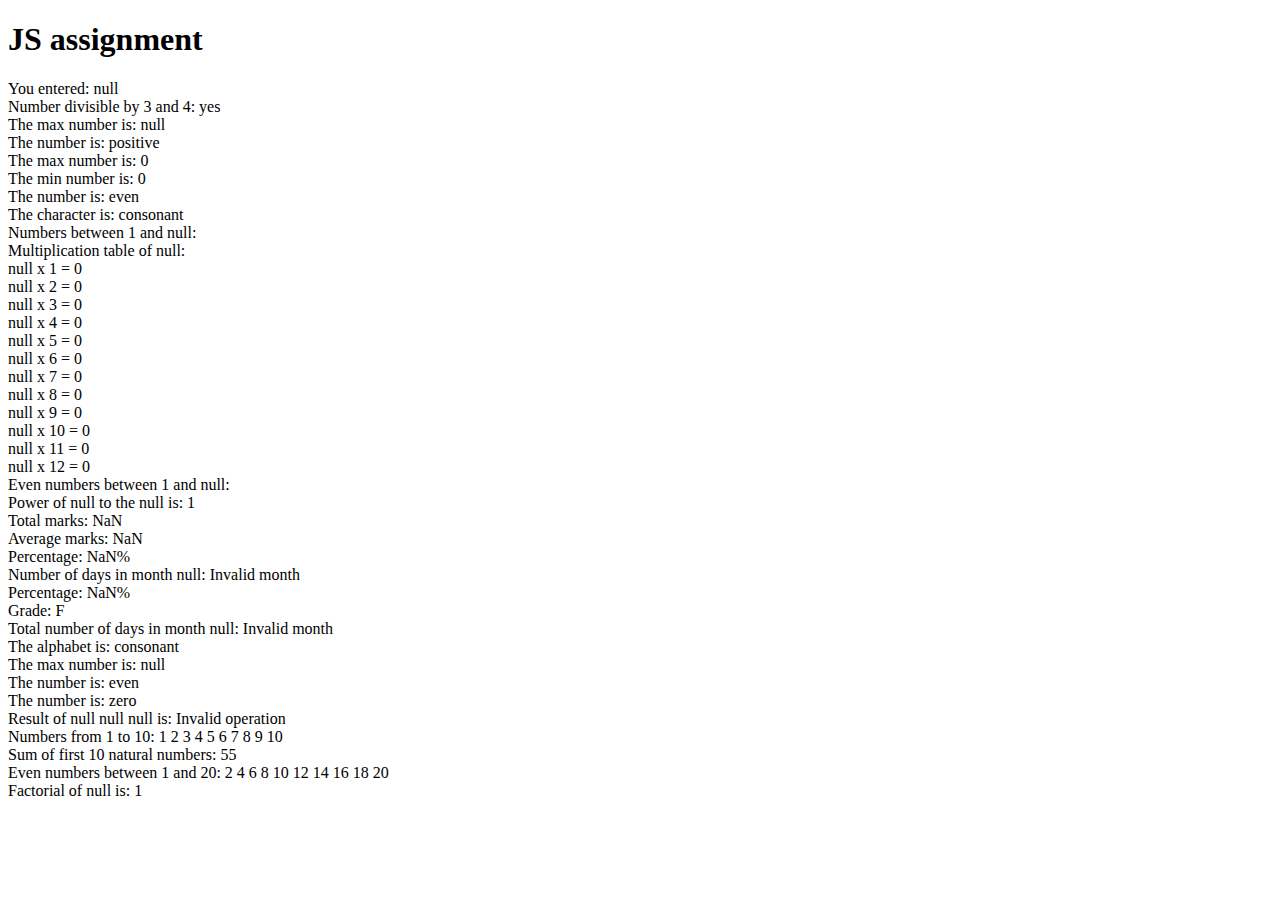
<file: Task 3 - JS First Session/index.html>
<!DOCTYPE html>
<html lang="en">
<head>
    <meta charset="UTF-8">
    <meta name="viewport" content="width=device-width, initial-scale=1.0">
    
    <title>Document</title>
</head>
<body>
    <h1>JS assignment</h1>
    
    <script src="main.js"></script>
</body>
</html>
</file>
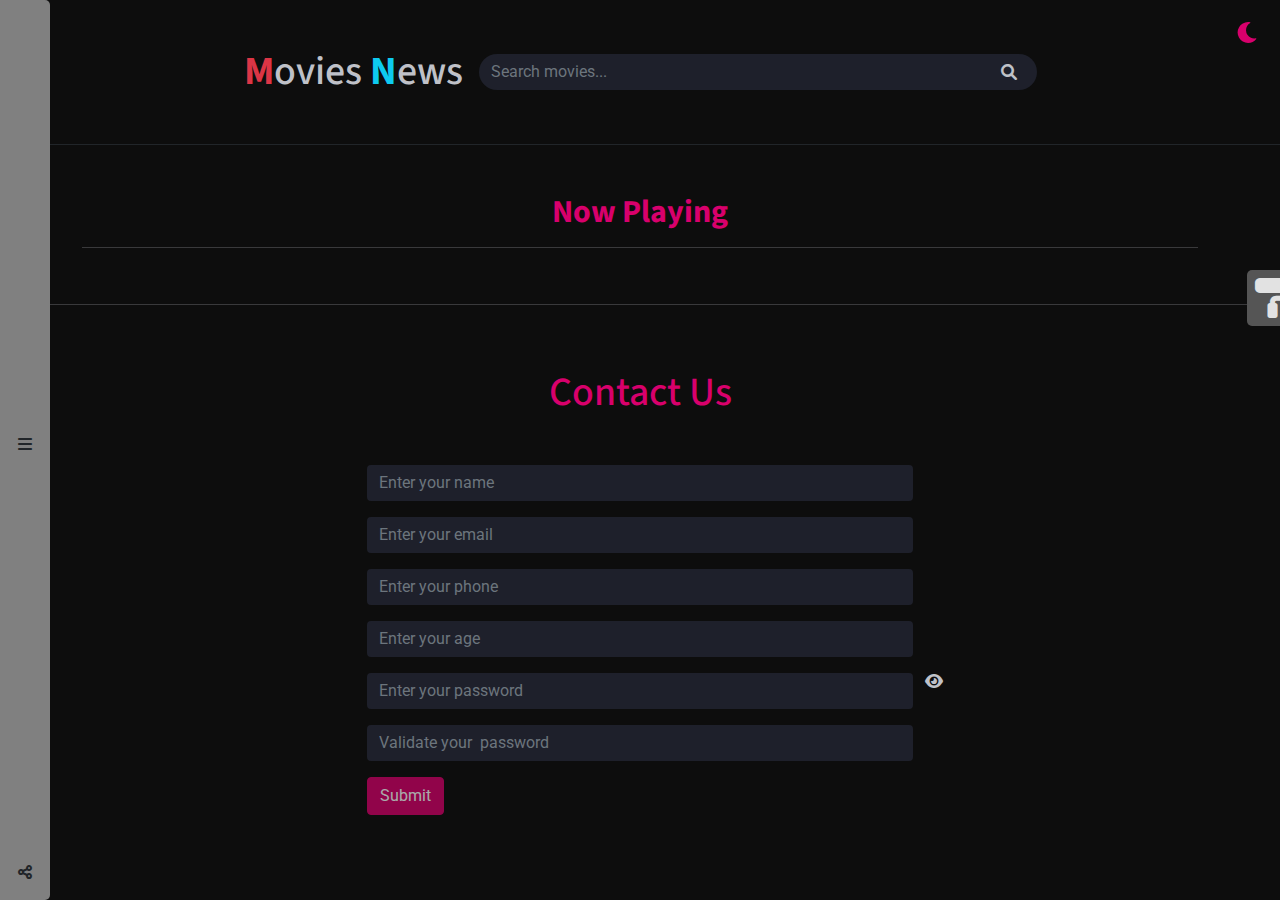
<file: Task 6 - Movies Website/index.html>
<!DOCTYPE html>
<html lang="en">
<head>
  <meta charset="UTF-8">
  <meta http-equiv="X-UA-Compatible" content="IE=edge">
  <meta name="viewport" content="width=device-width, initial-scale=1.0">
  <title>Movies Website</title>
  <link rel="icon" type="image/png" href="images/favicon.png">
  <link rel="preconnect" href="https://fonts.googleapis.com">
  <link rel="preconnect" href="https://fonts.gstatic.com" crossorigin>
  <link href="https://fonts.googleapis.com/css2?family=Roboto:wght@400;500;700;900&family=Source+Sans+Pro:wght@400;600;700;900&display=swap" rel="stylesheet">
  <link rel="stylesheet" href="https://cdnjs.cloudflare.com/ajax/libs/animate.css/4.1.1/animate.min.css">
  <link rel="stylesheet" href="https://cdnjs.cloudflare.com/ajax/libs/font-awesome/6.0.0-beta3/css/all.min.css">
  <link rel="stylesheet" href="css/bootstrap.min.css">
  <link rel="stylesheet" href="css/style.css">
</head>

<body>  

<!-- Theme Toggler -->
<div class="theme-toggler">
  <i id="theme-icon" class="fas fa-moon"></i>
</div>


<!-- Color Picker -->
  <div class="color-box position-fixed shadow-sm">
      <div class="color-options p-3 position-relative">
          <h3>Pick Main Color</h3>
          <ul class="list-unstyled d-flex flex-wrap">
              <li class="w-25 p-2"><div class="w-100 color-option default"></div></li>
              <li class="w-25 p-2"><div class="w-100 color-option"></div></li>
              <li class="w-25 p-2"><div class="w-100 color-option"></div></li>
              <li class="w-25 p-2"><div class="w-100 color-option"></div></li>
              <li class="w-25 p-2"><div class="w-100 color-option"></div></li>
              <li class="w-25 p-2"><div class="w-100 color-option"></div></li>
              <li class="w-25 p-2"><div class="w-100 color-option"></div></li>
              <li class="w-25 p-2"><div class="w-100 color-option"></div></li>
          </ul>
      </div>
      <div class="color-box-icon position-absolute" id="color-box-switch">
          <i class="fa fa-solid fa-paint-roller p-2 mr-1 fs-1"></i>
      </div>
  </div>

  <!-- Header -->
    <nav class="border-bottom border-dark py-5">
      <div class="container">
        <div class="d-flex justify-content-center align-items-center flex-column flex-md-row">
          <h1 class="brand me-3 mb-3 mb-md-0 wow bounceInLeft text-gray"> <span class="text-danger display-6 fw-bold">M</span>ovies <span class="text-info display-6 fw-bold">N</span>ews</h1>
          <div class="w-50 position-relative">
            <input type="text" id="searchInput" class="form-control text-white-50 rounded-pill" placeholder="Search movies...">
            <i class="fa fa-search position-absolute " id="search-icon"></i>
          </div>
        </div>
      </div>
    </nav>

  <!-- Carousel -->
  <section class="container py-5 moviesContainer">
    <h3 class="main-text wow bounceInUp text-center fs-2 fw-bold" data-wow-delay=".5s" id="categoryTitle">Now Playing</h3>
    <hr class="border-dark">
    <div class="row g-4" id="moviesCategory">
    </div>
  </section>
  <hr class="border-dark">

  <!-- Contact Us Section -->
  <section class="container py-5 " id="contactUs">
    <h3 class="main-text text-center fs-1 mb-5 text-gray" data-wow-delay=".5s" id="categoryTitle">Contact Us</h3>

      <form class="row">
          <div class="col-md-6 m-auto">
          <div class="mb-3">
            <input type="text" class="form-control text-white-50" placeholder="Enter your name" id="username">
            <div id="alertName"></div>
          </div>
          <div class="mb-3">
            <input type="text" class="form-control text-white-50" placeholder="Enter your email" id="userEmail"> 
            <div id="alertEmail"></div>
          </div>
          <div class="mb-3">
            <input type="text" class="form-control text-white-50" placeholder="Enter your phone" id="userPhone">    
            <div id="alertPhone"></div>
          </div>          
          <div class="mb-3">
            <input type="text" class="form-control text-white-50" placeholder="Enter your age" id="userAge"> 
            <div id="alertAge"></div>
          </div>
          <div class="mb-3 position-relative">
            <input type="password" class="form-control text-white-50" placeholder="Enter your password" id="userPass">  
            <div id="alertPass"></div>
            <i class="fa fa-eye" id="showPass"></i>
          </div>
          <div class="mb-3">
            <input type="password" class="form-control text-white-50" placeholder="Validate your  password" id="userVPass"> 
            <div id="alertVPass"></div>
          </div>

          <button id="submitBtn" disabled class="btn bg-main text-white">Submit</button>   
        </div>
        
      </form>
  </section>

  <!-- Sidebar -->
  <div id="menu" class="position-fixed custome-bg text-white-50 p-3 d-flex flex-column justify-content-between">
    <div class="mt-5">
        <ul class="list-unstyled">
            <li class="fs-3">
              <span id="/movie/now_playing">Now Playing</span>
            </li>
            <li class="fs-3">
              <span id="/movie/popular">Popular</span> 
            </li>
            <li class="fs-3">
              <span id="/movie/top_rated">Top Rated</span>
            </li>
            <li class=" fs-3">
                <span id="/trending/all/week">Trending</span>
            </li>
            <li class=" fs-3">
                <span id="/movie/upcoming">Upcoming</span>
            </li>
            <li class=" fs-3">
              <span>
                <a href="#contactUs" class="text-white-50 text-decoration-none">Contact Us</a>
              </span> 
            </li>
        </ul> 
    </div>
    <div class="footer">
      <div class="mb-3">
            <i class="fa-brands fa-facebook-f text-white me-2"></i>
            <i class="fa-brands fa-twitter text-white me-2"></i>
            <i class="fa-brands fa-instagram text-white"></i>
      </div>
      <div class="cobyRight">
        © AbdEl-Rahman Nasr 2024<br>All Rights Reserved.
      </div>
    </div>
    <div class="openbar bg-white d-flex flex-column justify-content-between align-items-center" id="toggle-btn">
        <br>
        <i class="fa-solid fa-bars text-dark " id="control-btn"></i>
        <div>
          <i class="fa-solid fa-share-nodes text-dark"></i>
        </div>
    </div>
</div>
<button class="btn bg-main py-2 px-3 rounded-3" id="btn-up">
  <i class="fa fa-solid fa-arrow-alt-circle-up fa-2x text-white"></i>
</button>
  <script src="js/bootstrap.bundle.min.js"></script>
  <script src="https://code.jquery.com/jquery-3.6.0.min.js"></script>
  <script src="js/main.js"></script>
</body>
</html>
</file>
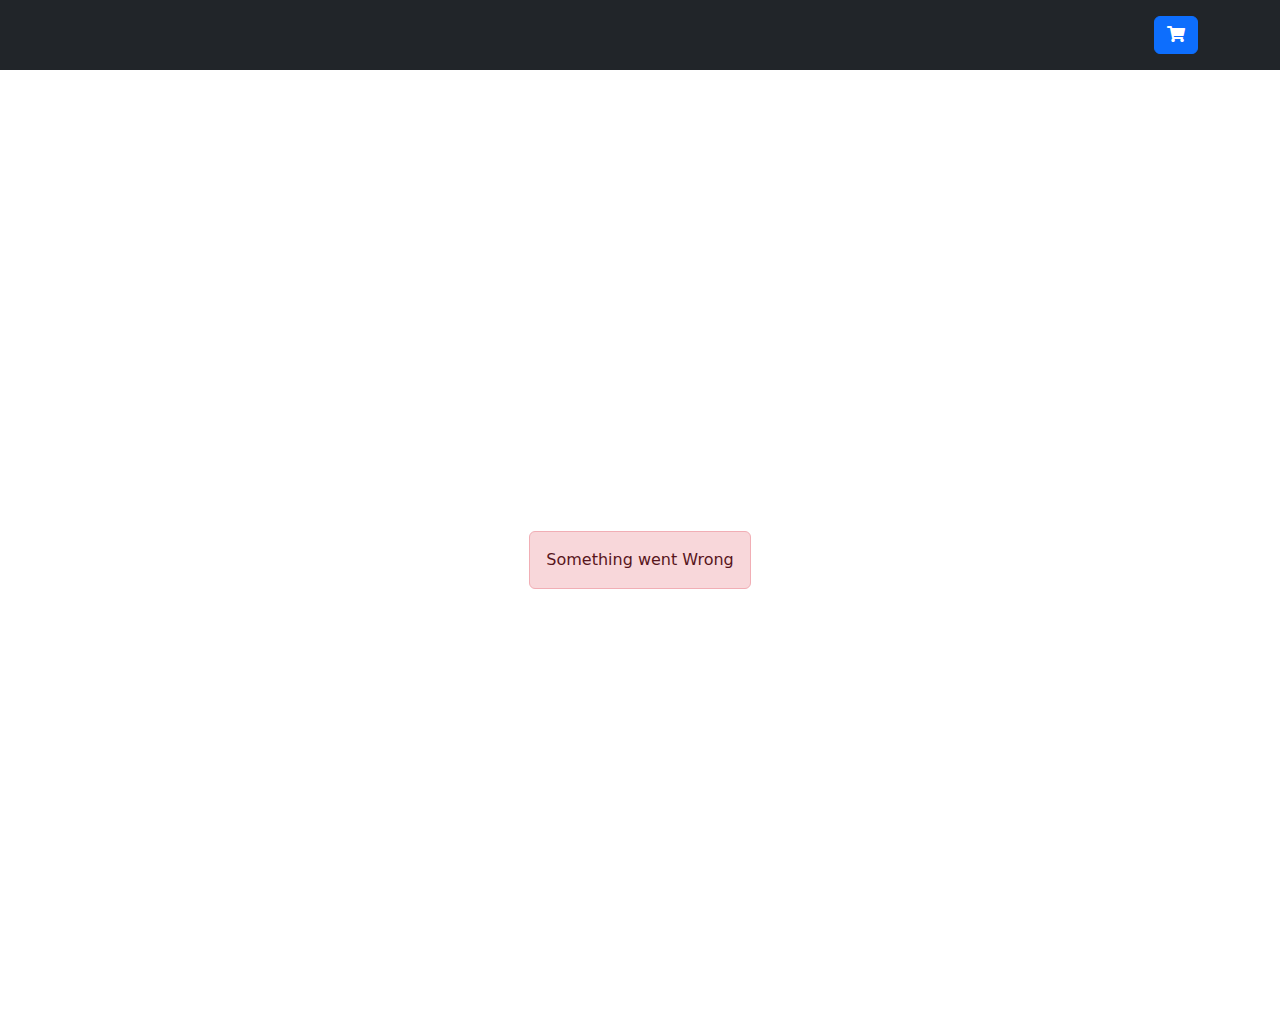
<file: Task 8 - E-Shop/index.html>
<!DOCTYPE html>
<html lang="en">
  <head>
    <meta charset="UTF-8" />
    <meta name="viewport" content="width=device-width, initial-scale=1.0" />
    <link
      href="https://cdn.jsdelivr.net/npm/bootstrap@5.3.3/dist/css/bootstrap.min.css"
      rel="stylesheet"
      integrity="sha384-QWTKZyjpPEjISv5WaRU9OFeRpok6YctnYmDr5pNlyT2bRjXh0JMhjY6hW+ALEwIH"
      crossorigin="anonymous"
    />
    <link rel="stylesheet" href="https://cdnjs.cloudflare.com/ajax/libs/font-awesome/5.15.4/css/all.min.css" />
    <link rel="stylesheet" href="css/style.css" />
    <title>E-Shop</title>

  </head>

  <body>
    <!-- Navabar -->
    <nav class="bg-dark py-3 mb-5 navbar">
      <div class="container d-flex justify-content-end alighn-items-center">
        <button id="cart-btn" class="btn btn-primary">
          <i class="fas fa-shopping-cart"></i>
          <span
            id="items-count"
            style="width: 20px; height: 20px"
            class="d-none position-absolute bg-danger rounded-circle"
            >1</span
          >
        </button>
      </div>
    </nav>

    <main class="container">
      <div id="cart-element">
        <button id="close-btn">&times;</button>
        <div class="p-4 h-100" id="cart-list">
        </div>
      </div>
      <div
        id="loading"
        class="d-flex vh-100 justify-content-center align-items-center"
      >
        <div class="spinner-border text-primary" role="status">
          <span class="visually-hidden">Loading...</span>
        </div>
      </div>
      <div
        id="error"
        class="d-none vh-100 justify-content-center align-items-center"
      >
        <div class="alert alert-danger"></div>
      </div>
      <div id="main-content" class="d-none">
        <aside id="side-bar-categories" class="col-12 col-sm-6 col-md-4 col-lg-3 mt-2">
          <div class="border shadow rounded-2">
            <h3 class="mb-2 mt-3 px-2 py-2">Categories</h3>
            <hr class="my-2">
            <ul id="categories" class="list-unstyled py-2 px-1"></ul>
          </div>
        </aside>
        <section class="col-9">
          <div id="items" class="row"></div>
        </section>
      </div>
    </main>
    
    <script
      src="https://cdn.jsdelivr.net/npm/bootstrap@5.3.3/dist/js/bootstrap.bundle.min.js"
      integrity="sha384-YvpcrYf0tY3lHB60NNkmXc5s9fDVZLESaAA55NDzOxhy9GkcIdslK1eN7N6jIeHz"
      crossorigin="anonymous"
    ></script>
    <script src="js/jquery-3.7.1.min.js"></script>
    <script type="module" src="js/main.js"></script>
  </body>
</html>
</file>
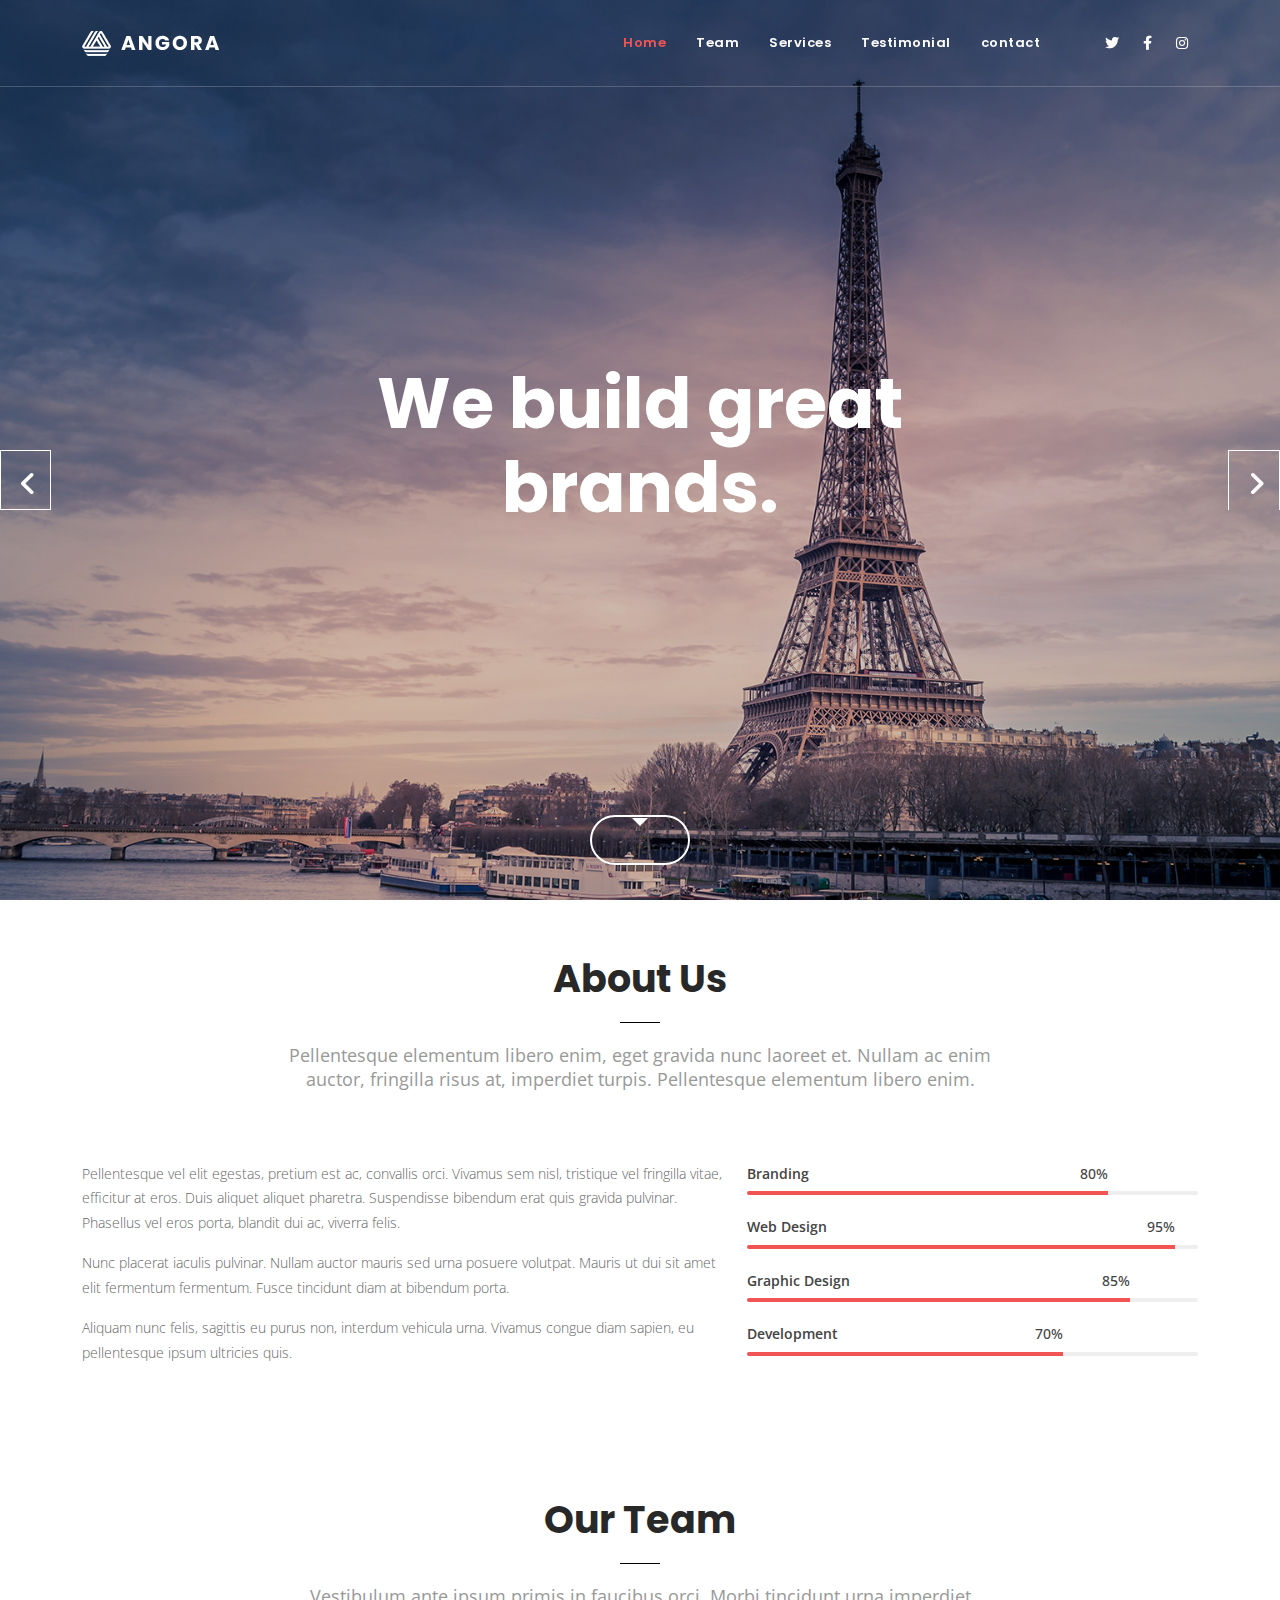
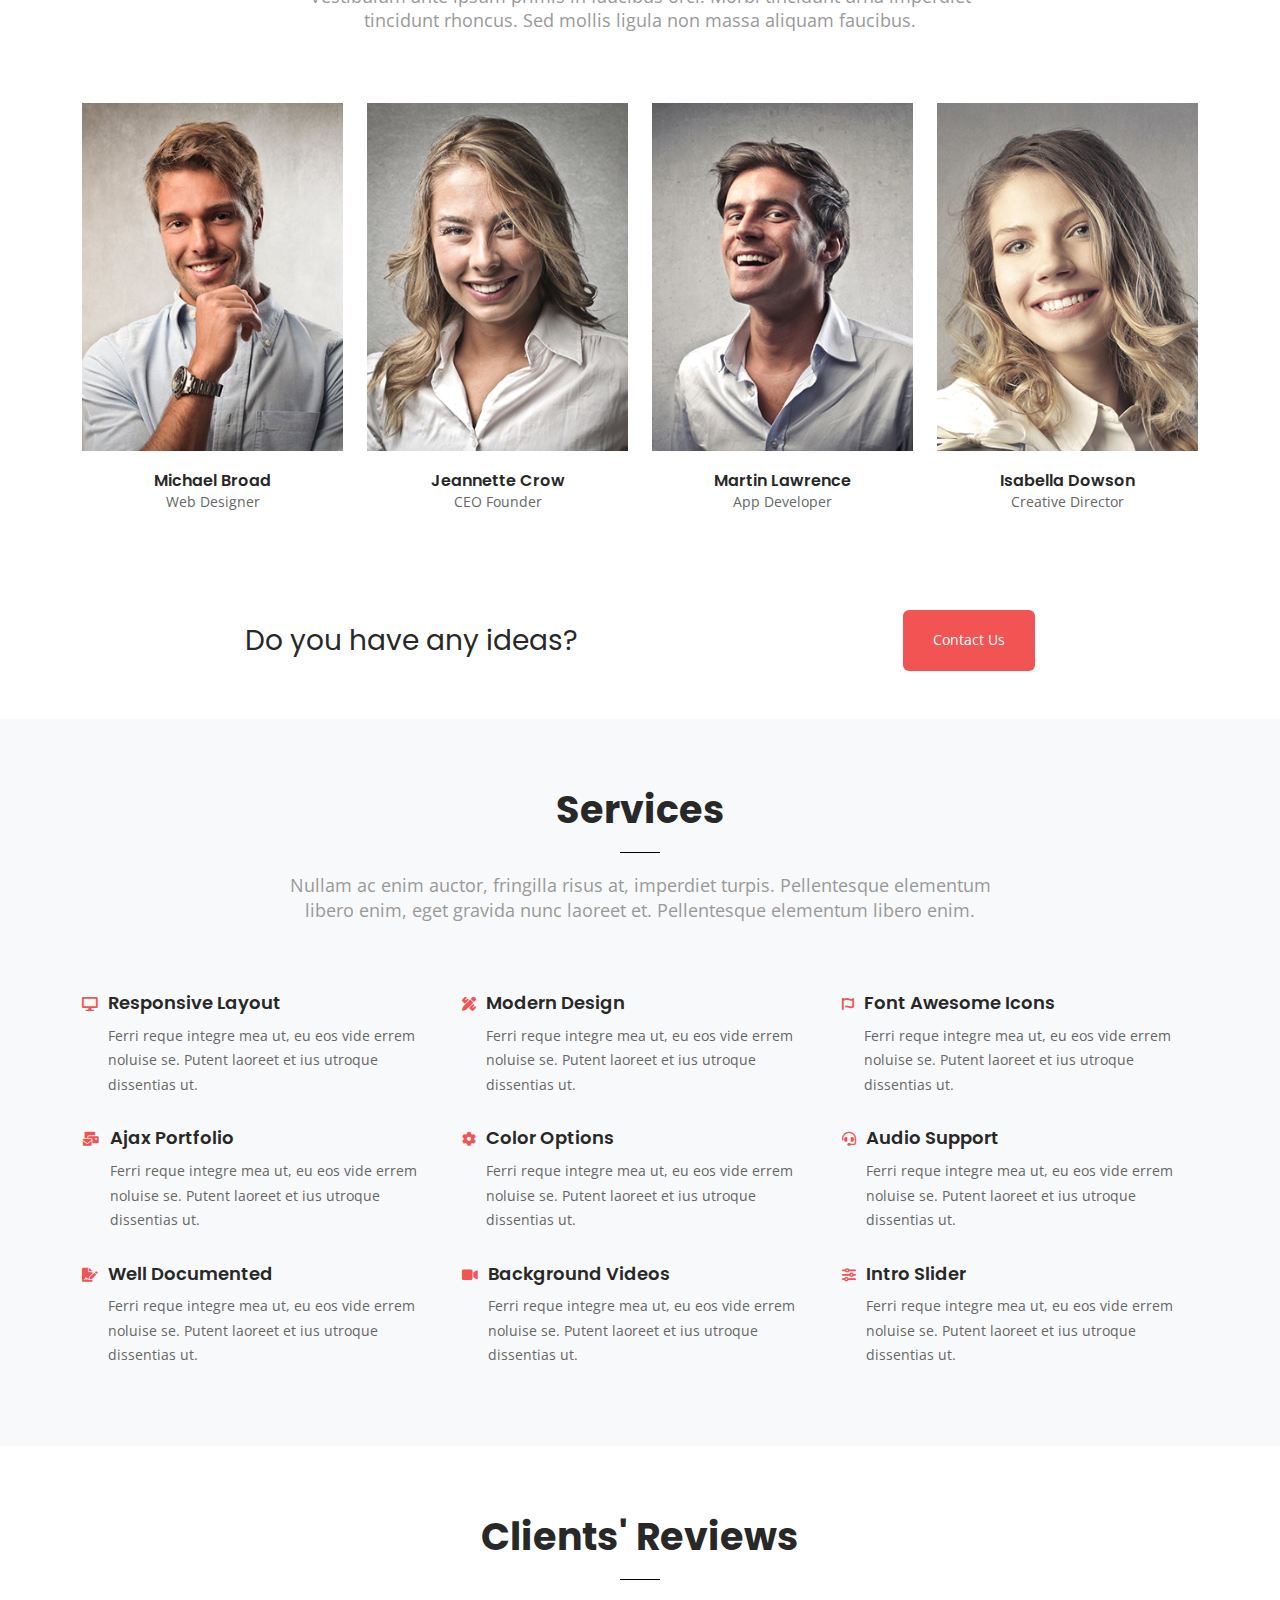
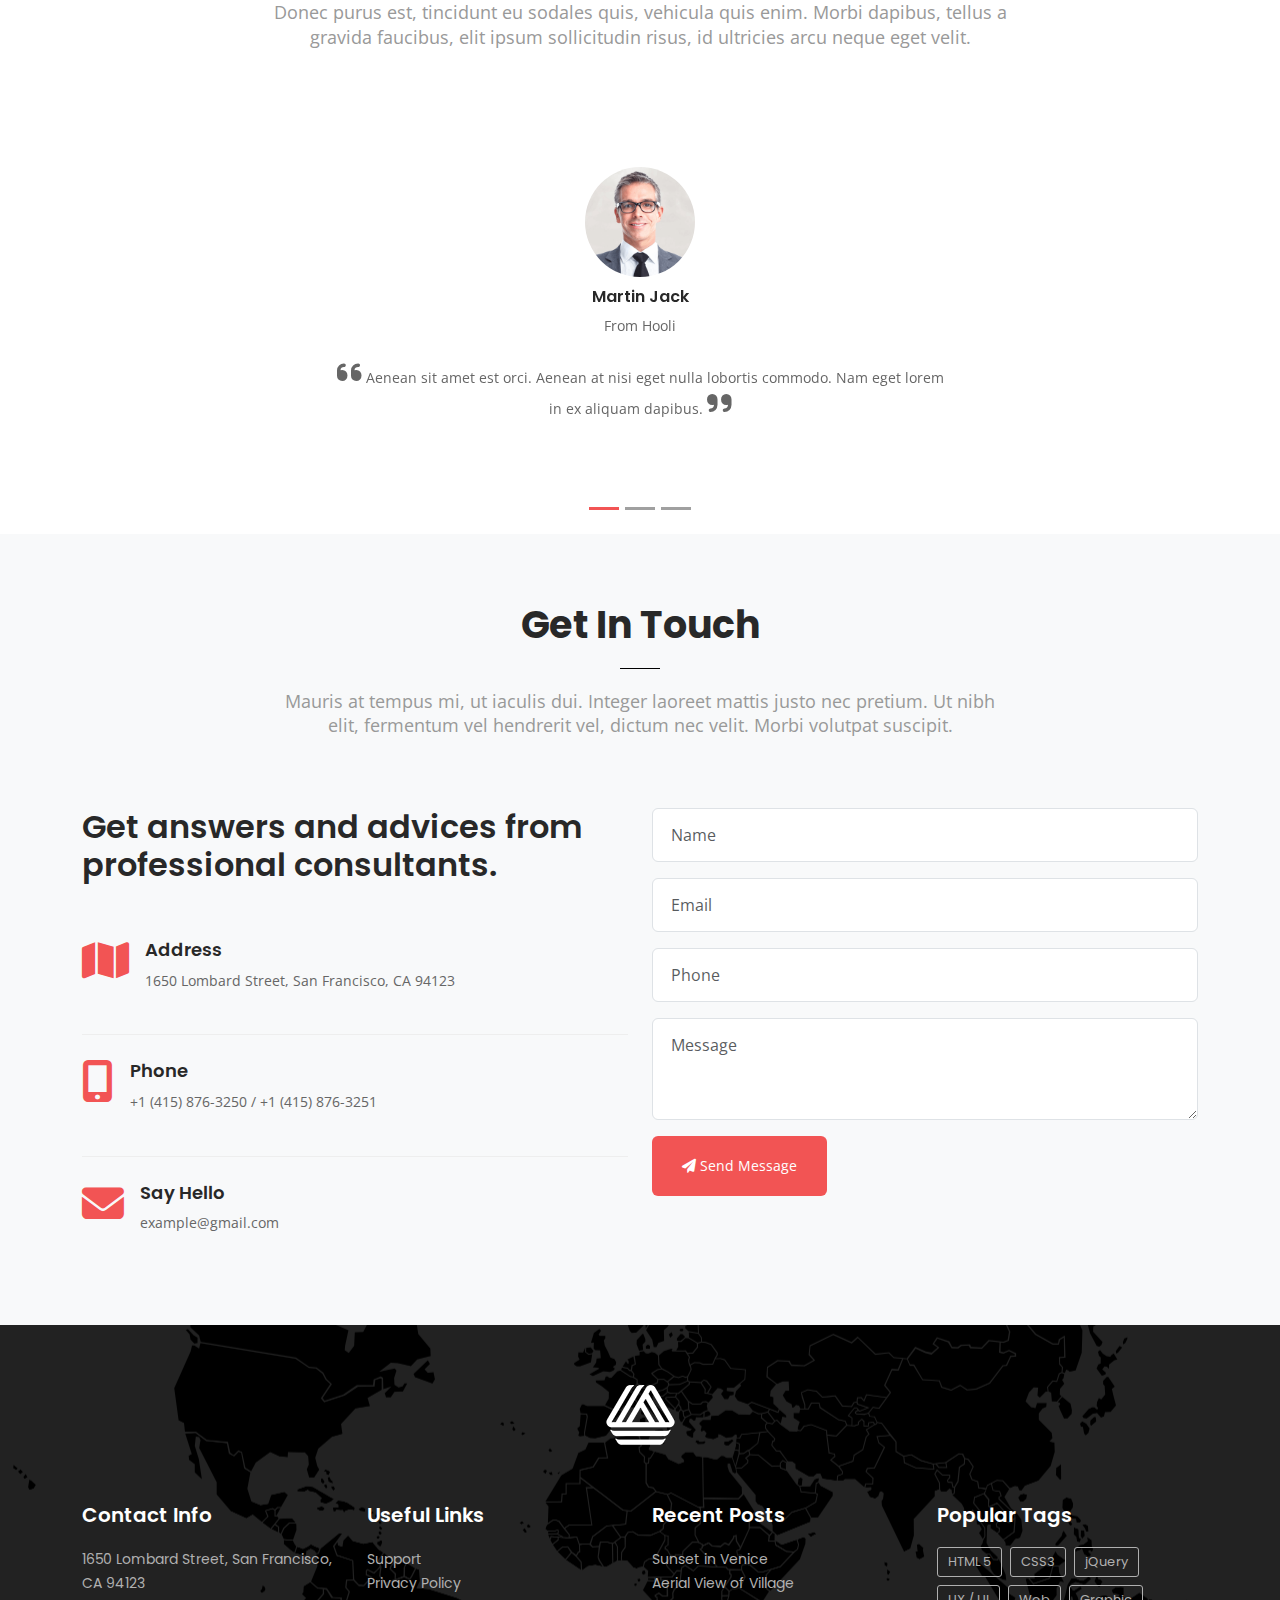
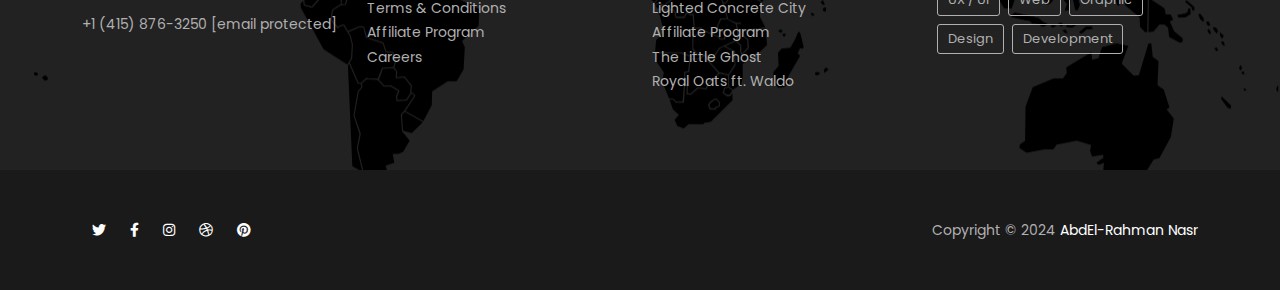
<file: Practical Quizes/Practical Quiz 1/index.html>
<!DOCTYPE html>
<html lang="en">

<head>
    <meta charset="UTF-8">
    <meta http-equiv="X-UA-Compatible" content="IE=edge">
    <meta name="viewport" content="width=device-width, initial-scale=1.0">
    <meta name="description" content="This is a practical quiz for DEPI.">
    <meta name="keywords" content="DEPI, Practical Quiz, HTML, CSS, Bootstrap, JavaScript">
    <meta name="author" content="AbdEl-Rahman Nasr">
    <title>Quiz</title>
    <link rel="icon" href="images/icon.png" type="image/x-icon">
    <link href="https://fonts.googleapis.com/css2?family=Open+Sans:wght@400;500;600;700;800&family=Poppins:wght@400;500;600;700;800;900&display=swap" rel="stylesheet">
    <link rel="stylesheet" href="css/bootstrap.min.css">
    <link rel="stylesheet" href="css/all.min.css">
    <link rel="stylesheet" href="css/style.css">
</head>

<body>

    <!-- Navbar section -->
    <nav class="navbar navbar-expand-lg navbar-dark fixed-top" id="navbar">
        <div class="container">
            <a class="navbar-brand" href="#">
                <img src="images/logo-white.png" alt="logo" id="logo">
            </a>

            <button class="navbar-toggler" type="button" data-bs-toggle="collapse" data-bs-target="#navbarSupportedContent" aria-controls="navbarSupportedContent" aria-expanded="false" aria-label="Toggle navigation">
        <span class="navbar-toggler-icon"></span>
    </button>

            <div class="collapse navbar-collapse in" id="navbarSupportedContent">
                <ul class="navbar-nav ms-auto mb-2 mb-lg-0">

                    <li class="nav-item fw-600">
                        <a class="nav-link active" aria-current="page" href="#home">Home</a>
                    </li>
                    <li class="nav-item fw-600">
                        <a class="nav-link" href="#team">Team</a>
                    </li>
                    <li class="nav-item fw-600">
                        <a class="nav-link" href="#services">Services</a>
                    </li>
                    <li class="nav-item fw-600">
                        <a class="nav-link" href="#testimonial">Testimonial</a>
                    </li>
                    <li class="nav-item fw-600">
                        <a class="nav-link" href="#contact">contact</a>
                    </li>
                </ul>
                <div class="nav-icons" id="nav-icons">
                    <a href="#"><i class="fa-brands fa-twitter"></i></a>
                    <a href="#"><i class="fa-brands fa-facebook-f"></i></a>
                    <a href="#"><i class="fa-brands fa-instagram"></i></a>
                </div>
            </div>
        </div>
    </nav>
    <!-- Home Section -->
    <section class="home vh-100" id="home">
        <div id="carouselExampleControls" class="carousel slide h-100" data-bs-ride="carousel">
            <div class="carousel-inner h-100 text-center">
                <div class="carousel-item active h-100">
                    <img src="images/slideshow-1.jpg" class="d-block w-100 h-100" alt="...">
                    <div class="caption">
                        <h1>We build great brands.</h1>
                    </div>
                </div>
                <div class="carousel-item h-100">
                    <img src="images/slideshow-2.jpg" class="d-block w-100 h-100" alt="...">
                    <div class="caption">
                        <h1>Advanced in digital works.</h1>
                    </div>
                </div>
                <div class="carousel-item h-100">
                    <img src="images/slideshow-3.jpg" class="d-block w-100 h-100" alt="...">
                    <div class="caption">
                        <h1>Focused on strategy.</h1>
                    </div>
                </div>
            </div>
            <div class="container">
                <div class="row">
                    <div class="col-6 d-flex justify-content-start">
                        <button class="carousel-control-prev" type="button" data-bs-target="#carouselExampleControls" data-bs-slide="prev">
                            <i class="fa-solid fa-angle-left fa-2x"></i>
                            <span class="btn-layer-1"></span>
                            <span class="visually-hidden">Previous</span>
                        </button>
                    </div>
                    <div class="col-6 d-flex justify-content-end ">
                        <button class="carousel-control-next" type="button" data-bs-target="#carouselExampleControls" data-bs-slide="next">
                            <i class="fa-solid fa-angle-right fa-2x"></i>
                            <span class="btn-layer-2"></span>
                            <span class="visually-hidden">Next</span>
                        </button>
                    </div>
                </div>
            </div>
            <!-- <a href="#about" class="scroll rounded-pill border position-absolute start-50 translate-middle-x"></a> -->
            <a href="#about" class="animation-shape-parent position-absolute start-50 translate-middle-x">
                <div class="animation-element"></div>
            </a>
        </div>
    </section>

    <!-- About Section -->
    <section class="about py-5" id="about">
        <div class="container">
            <div class="row">
                <div class="col-md-8 m-auto col-sm-12">
                    <div class="title-section text-center position-relative">
                        <div class="heading position-relative">
                            <br><br><br>
                            <h2 class="position-absolute start-50 translate-middle-x">About Us</h2>
                        </div>
                        <hr>
                        <p>
                            Pellentesque elementum libero enim, eget gravida nunc laoreet et. Nullam ac enim auctor, fringilla risus at, imperdiet turpis. Pellentesque elementum libero enim.
                        </p>
                    </div>
                </div>
            </div>
            <div class="row">
                <div class="col-lg-7 mb-4 mb-lg-0">
                    <div class="desc">
                        <p class="lead">
                            Pellentesque vel elit egestas, pretium est ac, convallis orci. Vivamus sem nisl, tristique vel fringilla vitae, efficitur at eros. Duis aliquet aliquet pharetra. Suspendisse bibendum erat quis gravida pulvinar. Phasellus vel eros porta, blandit dui ac,
                            viverra felis.
                        </p>
                        <p class="lead">
                            Nunc placerat iaculis pulvinar. Nullam auctor mauris sed urna posuere volutpat. Mauris ut dui sit amet elit fermentum fermentum. Fusce tincidunt diam at bibendum porta.
                        </p>
                        <p class="lead">
                            Aliquam nunc felis, sagittis eu purus non, interdum vehicula urna. Vivamus congue diam sapien, eu pellentesque ipsum ultricies quis.
                        </p>
                    </div>
                </div>
                <div class="col-lg-5">
                    <div class="skills">
                        <div class="bar">
                            <div class="progress-heading" style="width: 80%">
                                <p class="progress-title float-start m-0">Branding</p>
                                <span class="progress-value float-end">80%</span>
                                <div class="clearfix"></div>
                            </div>
                            <div class="progress">
                                <div class="progress-bar" style="width: 80%"></div>
                            </div>

                        </div>
                        <div class="bar">
                            <div class="progress-heading" style="width: 95%">
                                <p class="progress-title float-start m-0">Web Design
                                </p>
                                <span class="progress-value float-end">95%</span>
                                <div class="clearfix"></div>
                            </div>
                            <div class="progress">
                                <div class="progress-bar" style="width: 95%"></div>
                            </div>

                        </div>
                        <div class="bar">
                            <div class="progress-heading" style="width: 85%">
                                <p class="progress-title float-start m-0">Graphic Design
                                </p>
                                <span class="progress-value float-end">85%</span>
                                <div class="clearfix"></div>
                            </div>
                            <div class="progress">
                                <div class="progress-bar" style="width: 85%"></div>
                            </div>

                        </div>
                        <div class="bar">
                            <div class="progress-heading" style="width: 70%">
                                <p class="progress-title float-start m-0">Development
                                </p>
                                <span class="progress-value float-end">70%</span>
                                <div class="clearfix"></div>
                            </div>
                            <div class="progress">
                                <div class="progress-bar" style="width: 70%"></div>
                            </div>

                        </div>
                    </div>
                </div>
            </div>
        </div>

    </section>

    <!-- Our Team Section -->
    <section class="team py-5" id="team">
        <div class="container">
            <div class="row">
                <div class="col-md-8 m-auto">
                    <div class="title-section text-center">
                        <div class="heading position-relative">
                            <h2 class="position-relative">Our Team</h2>
                        </div>
                        <hr>
                        <p>
                            Vestibulum ante ipsum primis in faucibus orci. Morbi tincidunt urna imperdiet tincidunt rhoncus. Sed mollis ligula non massa aliquam faucibus.
                        </p>
                    </div>
                </div>
            </div>
            <div class="row">
                <div class="col-lg-3 mb-2 mb-lg-0">
                    <div class="member-box">
                        <div class="member-img position-relative">
                            <img src="images/member-1.jpg" class="w-100" alt="member">
                            <div class="member-img-layer d-flex justify-content-center align-items-center text-white">
                                <i class="fa-brands fa-twitter fa-1x"></i>
                                <i class="fa-brands fa-facebook-f fa-1x"></i>
                                <i class="fa-brands fa-linkedin-in fa-1x"></i>
                                <i class="fa-brands fa-dribbble fa-1x"></i>
                            </div>
                        </div>
                        <div class="member-details text-center">
                            <h5 class="m-0">Michael Broad</h5>
                            <span class="title-job">Web Designer</span>
                        </div>

                    </div>
                </div>
                <div class="col-lg-3 mb-2 mb-lg-0">
                    <div class="member-box">
                        <div class="member-img position-relative">
                            <img src="images/member-2.jpg" class="w-100" alt="member">
                            <div class="member-img-layer d-flex justify-content-center align-items-center text-white">
                                <i class="fa-brands fa-twitter fa-1x"></i>
                                <i class="fa-brands fa-facebook-f fa-1x"></i>
                                <i class="fa-brands fa-linkedin-in fa-1x"></i>
                                <i class="fa-brands fa-dribbble fa-1x"></i>
                            </div>
                        </div>
                        <div class="member-details text-center">
                            <h5 class="m-0">Jeannette Crow
                            </h5>
                            <span class="title-job">CEO Founder</span>
                        </div>

                    </div>
                </div>
                <div class="col-lg-3 mb-2 mb-lg-0">
                    <div class="member-box">
                        <div class="member-img position-relative">
                            <img src="images/member-3.jpg" class="w-100" alt="member">
                            <div class="member-img-layer d-flex justify-content-center align-items-center text-white">
                                <i class="fa-brands fa-twitter fa-1x"></i>
                                <i class="fa-brands fa-facebook-f fa-1x"></i>
                                <i class="fa-brands fa-linkedin-in fa-1x"></i>
                                <i class="fa-brands fa-dribbble fa-1x"></i>
                            </div>
                        </div>
                        <div class="member-details text-center">
                            <h5 class="m-0">Martin Lawrence</h5>
                            <span class="title-job">App Developer</span>
                        </div>

                    </div>
                </div>
                <div class="col-lg-3 mb-2 mb-lg-0">
                    <div class="member-box">
                        <div class="member-img position-relative">
                            <img src="images/member-4.jpg" class="w-100" alt="member">
                            <div class="member-img-layer d-flex justify-content-center align-items-center text-white">
                                <i class="fa-brands fa-twitter fa-1x"></i>
                                <i class="fa-brands fa-facebook-f fa-1x"></i>
                                <i class="fa-brands fa-linkedin-in fa-1x"></i>
                                <i class="fa-brands fa-dribbble fa-1x"></i>
                            </div>
                        </div>
                        <div class="member-details text-center">
                            <h5 class="m-0">Isabella Dowson
                            </h5>
                            <span class="title-job">Creative Director</span>
                        </div>

                    </div>
                </div>
            </div>
        </div>
    </section>

    <!-- Info Section -->
    <section class="info py-5">
        <div class="container">
            <div class="info-box d-flex justify-content-md-around align-items-center justify-content-center ">
                <h3 class="mb-3 mb-md-0">Do you have any ideas?</h3>
                <a href="#contact"><button class="main-btn rounded">Contact Us</button></a>
            </div>
        </div>
    </section>

    <!-- Services Section -->
    <section class="services py-5 bg-light" id="services">
        <div class="container">
            <div class="row">
                <div class="col-md-8 m-auto">
                    <div class="title-section text-center">
                        <div class="heading position-relative">
                            <h2 class="position-relative">Services</h2>
                        </div>
                        <hr>
                        <p>
                            Nullam ac enim auctor, fringilla risus at, imperdiet turpis. Pellentesque elementum libero enim, eget gravida nunc laoreet et. Pellentesque elementum libero enim.
                        </p>
                    </div>
                </div>
            </div>
            <div class="row">
                <div class="col-md-6 col-lg-4">
                    <div class="service-box d-flex">
                        <div class="service-icon custome-color">
                            <i class="fa-solid fa-display "></i>
                        </div>
                        <div class="content">
                            <h3>Responsive Layout</h3>
                            <p class="m-0">
                                Ferri reque integre mea ut, eu eos vide errem noluise se. Putent laoreet et ius utroque dissentias ut.
                            </p>
                        </div>
                    </div>
                </div>
                <div class="col-md-6 col-lg-4">
                    <div class="service-box d-flex">
                        <div class="service-icon custome-color">
                            <i class="fa-solid fa-pen-ruler"></i>
                        </div>
                        <div class="content">
                            <h3>Modern Design</h3>
                            <p class="m-0">
                                Ferri reque integre mea ut, eu eos vide errem noluise se. Putent laoreet et ius utroque dissentias ut.
                            </p>
                        </div>
                    </div>
                </div>
                <div class="col-md-6 col-lg-4">
                    <div class="service-box d-flex">
                        <div class="service-icon custome-color">
                            <i class="fa-solid fa-font-awesome"></i>
                        </div>
                        <div class="content">
                            <h3>Font Awesome Icons</h3>
                            <p class="m-0">
                                Ferri reque integre mea ut, eu eos vide errem noluise se. Putent laoreet et ius utroque dissentias ut.
                            </p>
                        </div>
                    </div>
                </div>
                <div class="col-md-6 col-lg-4">
                    <div class="service-box d-flex">
                        <div class="service-icon custome-color">
                            <i class="fa-solid fa-envelopes-bulk"></i>
                        </div>
                        <div class="content">
                            <h3>Ajax Portfolio</h3>
                            <p class="m-0">
                                Ferri reque integre mea ut, eu eos vide errem noluise se. Putent laoreet et ius utroque dissentias ut.
                            </p>
                        </div>
                    </div>
                </div>
                <div class="col-md-6 col-lg-4">
                    <div class="service-box d-flex">
                        <div class="service-icon custome-color">
                            <i class="fa-solid fa-gear"></i>
                        </div>
                        <div class="content">
                            <h3>Color Options</h3>
                            <p class="m-0">
                                Ferri reque integre mea ut, eu eos vide errem noluise se. Putent laoreet et ius utroque dissentias ut.
                            </p>
                        </div>
                    </div>
                </div>
                <div class="col-md-6 col-lg-4">
                    <div class="service-box d-flex">
                        <div class="service-icon custome-color">
                            <i class="fa-solid fa-headset"></i>
                        </div>
                        <div class="content">
                            <h3>Audio Support</h3>
                            <p class="m-0">
                                Ferri reque integre mea ut, eu eos vide errem noluise se. Putent laoreet et ius utroque dissentias ut.
                            </p>
                        </div>
                    </div>
                </div>
                <div class="col-md-6 col-lg-4">
                    <div class="service-box d-flex">
                        <div class="service-icon custome-color">
                            <i class="fa-solid fa-file-signature"></i>
                        </div>
                        <div class="content">
                            <h3>Well Documented</h3>
                            <p class="m-0">
                                Ferri reque integre mea ut, eu eos vide errem noluise se. Putent laoreet et ius utroque dissentias ut.
                            </p>
                        </div>
                    </div>
                </div>
                <div class="col-md-6 col-lg-4">
                    <div class="service-box d-flex">
                        <div class="service-icon custome-color">
                            <i class="fa-solid fa-video"></i>
                        </div>
                        <div class="content">
                            <h3>Background Videos</h3>
                            <p class="m-0">
                                Ferri reque integre mea ut, eu eos vide errem noluise se. Putent laoreet et ius utroque dissentias ut.
                            </p>
                        </div>
                    </div>
                </div>
                <div class="col-md-6 col-lg-4">
                    <div class="service-box d-flex">
                        <div class="service-icon custome-color">
                            <i class="fa-solid fa-sliders"></i>
                        </div>
                        <div class="content">
                            <h3>Intro Slider</h3>
                            <p class="m-0">
                                Ferri reque integre mea ut, eu eos vide errem noluise se. Putent laoreet et ius utroque dissentias ut.
                            </p>
                        </div>
                    </div>
                </div>
            </div>
        </div>
    </section>

    <!-- Reviews Section -->
    <section class="clients py-5" id="testimonial">
        <div class="container">
            <div class="row">
                <div class="col-md-8 m-auto">
                    <div class="title-section text-center">
                        <div class="heading position-relative">
                            <h2 class="position-relative">Clients' Reviews</h2>
                        </div>
                        <hr>
                        <p>
                            Donec purus est, tincidunt eu sodales quis, vehicula quis enim. Morbi dapibus, tellus a gravida faucibus, elit ipsum sollicitudin risus, id ultricies arcu neque eget velit.
                        </p>
                    </div>
                </div>
            </div>

            <div id="carouselExampleIndicators" class="carousel slide" data-bs-ride="carousel">
                <div class="carousel-indicators">
                    <button type="button" data-bs-target="#carouselExampleIndicators" data-bs-slide-to="0" class="active" aria-current="true" aria-label="Slide 1"></button>
                    <button type="button" data-bs-target="#carouselExampleIndicators" data-bs-slide-to="1" aria-label="Slide 2"></button>
                    <button type="button" data-bs-target="#carouselExampleIndicators" data-bs-slide-to="2" aria-label="Slide 3"></button>
                </div>
                <div class="carousel-inner py-5">
                    <div class="carousel-item active">
                        <div class="client-box text-center">
                            <div class="client-img">
                                <img src="images/client-1.png" class="rounded-circle" alt="Client Review">
                            </div>
                            <div class="client-info">
                                <h3>Martin Jack</h3>
                                <span>From Hooli</span>
                            </div>
                            <div class="review m-auto position-relative">
                                <p><i class="fa-solid fa-quote-left fa-2x"></i> Aenean sit amet est orci. Aenean at nisi eget nulla lobortis commodo. Nam eget lorem in ex aliquam dapibus. <i class="fa-solid fa-quote-right fa-2x"></i></p>
                            </div>
                        </div>
                    </div>
                    <div class="carousel-item">
                        <div class="client-box text-center">
                            <div class="client-img">
                                <img src="images/client-2.png" class="rounded-circle" alt="Client Review">
                            </div>
                            <div class="client-info">
                                <h3>Martin Jack</h3>
                                <span>From Hooli</span>
                            </div>
                            <div class="review m-auto position-relative">
                                <p><i class="fa-solid fa-quote-left fa-2x"></i> Aenean sit amet est orci. Aenean at nisi eget nulla lobortis commodo. Nam eget lorem in ex aliquam dapibus. <i class="fa-solid fa-quote-right fa-2x"></i></p>
                            </div>
                        </div>
                    </div>
                    <div class="carousel-item">
                        <div class="client-box text-center">
                            <div class="client-img">
                                <img src="images/client-3.png" class="rounded-circle" alt="Client Review">
                            </div>
                            <div class="client-info">
                                <h3>Martin Jack</h3>
                                <span>From Hooli</span>
                            </div>
                            <div class="review m-auto position-relative">
                                <p><i class="fa-solid fa-quote-left fa-2x"></i> Aenean sit amet est orci. Aenean at nisi eget nulla lobortis commodo. Nam eget lorem in ex aliquam dapibus. <i class="fa-solid fa-quote-right fa-2x"></i></p>
                            </div>
                        </div>
                    </div>
                </div>
            </div>
        </div>
    </section>

    <!-- Contact us -->
    <section class="contact bg-light py-5" id="contact">
        <div class="container">
            <div class="row">
                <div class="col-md-8 m-auto">
                    <div class="title-section text-center">
                        <div class="heading position-relative">
                            <h2 class="position-relative">Get In Touch</h2>
                        </div>
                        <hr>
                        <p>
                            Mauris at tempus mi, ut iaculis dui. Integer laoreet mattis justo nec pretium. Ut nibh elit, fermentum vel hendrerit vel, dictum nec velit. Morbi volutpat suscipit.
                        </p>
                    </div>
                </div>
            </div>
            <div class="row">
                <div class="col-md-6">
                    <div class="contact-details">
                        <h3>
                            Get answers and advices from professional consultants.
                        </h3>
                        <div class="contact-content d-flex ">
                            <div class="icon custome-color me-3">
                                <i class="fa-solid fa-map fa-3x"></i>
                            </div>
                            <div class="contact-info">
                                <h4>Address</h4>
                                <p>1650 Lombard Street, San Francisco, CA 94123</p>
                            </div>
                        </div>
                        <div class="contact-content d-flex">
                            <div class="icon custome-color me-3">
                                <i class="fa-solid fa-mobile-screen-button fa-3x"></i>
                            </div>
                            <div class="contact-info">
                                <h4>Phone</h4>
                                <p>+1 (415) 876-3250 / +1 (415) 876-3251</p>
                            </div>
                        </div>
                        <div class="contact-content d-flex">
                            <div class="icon custome-color me-3">
                                <i class="fa-solid fa-envelope fa-3x"></i>
                            </div>
                            <div class="contact-info">
                                <h4>Say Hello</h4>
                                <p>example@gmail.com</p>
                            </div>
                        </div>
                    </div>

                </div>
                <div class="col-md-6">
                    <div class="form-contact">
                        <form>
                            <div class="mb-3">
                                <input type="text" class="form-control" placeholder="Name">
                            </div>
                            <div class="mb-3">
                                <input type="email" class="form-control" placeholder="Email">
                            </div>
                            <div class="mb-3">
                                <input type="text" class="form-control" placeholder="Phone">
                            </div>
                            <div class="mb-3">
                                <textarea class="form-control" placeholder="Message" rows="3"></textarea>
                            </div>
                            <button class="main-btn rounded"><i class="fa-solid fa-paper-plane"></i> Send Message</button>
                        </form>

                    </div>
                </div>
            </div>
        </div>
    </section>

    <!-- footer -->
    <footer class="footer position-relative">
        <a href="#" class="to-top position-fixed bottom-0 end-0 m-3 d-none">
            <i class="fa-solid fa-chevron-up "></i>
        </a>
        <div class="footer-widgets">
            <div class="container">
                <div class="row">
                    <div class="col-12 text-center mb-5">
                        <img src="images/icon.png" alt="icon">
                    </div>
                    <div class="col-lg-3 col-md-6">
                        <div class="widget">
                            <h5>Contact Info</h5>
                            <p>1650 Lombard Street, San Francisco, CA 94123</p>
                            <p>+1 (415) 876-3250 [email protected]</p>
                        </div>
                    </div>
                    <div class="col-lg-3 col-md-6">
                        <div class="widget">
                            <h5>Useful Links</h5>
                            <ul class="list-unstyled">
                                <li><a href="#">Support</a></li>
                                <li><a href="#">Privacy Policy</a></li>
                                <li><a href="#">Terms & Conditions</a></li>
                                <li><a href="#">Affiliate Program</a></li>
                                <li><a href="#">Careers</a></li>
                            </ul>
                        </div>
                    </div>
                    <div class="col-lg-3 col-md-6">
                        <div class="widget">
                            <h5>Recent Posts</h5>
                            <ul class="list-unstyled">
                                <li><a href="#">Sunset in Venice</a></li>
                                <li><a href="#">Aerial View of Village</a></li>
                                <li>
                                    <a href="#">Lighted Concrete City</a>
                                </li>
                                <li>
                                    <a href="#">Affiliate Program</a>
                                </li>
                                <li>
                                    <a href="#">The Little Ghost</a>
                                </li>
                                <li>
                                    <a href="#"> Royal Oats ft. Waldo</a>
                                </li>
                            </ul>
                        </div>
                    </div>
                    <div class="col-lg-3 col-md-6">
                        <div class="widget">
                            <h5>Popular Tags</h5>
                            <a href="#" class="tag">HTML 5</a>
                            <a href="#" class="tag">CSS3</a>
                            <a href="#" class="tag">jQuery</a>
                            <a href="#" class="tag">UX / UI</a>
                            <a href="#" class="tag">Web</a>
                            <a href="#" class="tag">Graphic</a>
                            <a href="#" class="tag">Design</a>
                            <a href="#" class="tag">Development</a>
                        </div>
                    </div>
                </div>
            </div>
        </div>
        <div class="copy-right py-5">
            <div class="container">
                <div class="row">
                    <div class="col-md-6">
                        <div class="footer-icons">
                            <a href="#"><i class="fa-brands fa-twitter"></i></a>
                            <a href="#"><i class="fa-brands fa-facebook-f"></i></a>
                            <a href="#"><i class="fa-brands fa-instagram"></i></a>
                            <a href="#"><i class="fa-brands fa-dribbble"></i></a>
                            <a href="#"><i class="fa-brands fa-pinterest"></i></a>
                        </div>
                    </div>
                    <div class="col-md-6 text-end">
                        <p class="m-0">Copyright © 2024 <span class="text-white">AbdEl-Rahman Nasr</span></p>
                    </div>
                </div>
            </div>

        </div>
    </footer>
    <script src="js/bootstrap.bundle.min.js"></script>
    <script src="js/main.js"></script>
</body>

</html>
</file>
<file: Practical Quiz 1/css/style.css>
:root{
    /*Colors*/
    --main-color: #f25454;
    --heading-color: #282828;
    --color-gray: #666;
    --color-gray-2: #444;
    /* Fontweight */
    --fw-600: 600;
    --fw-700: 700;
    --fw-500: 500;
    /* Transition */
    --transition: all .5s ease;
    /*Font family*/
    --custome-font: 'Poppins', sans-serif;
    --normal-font: 'Open Sans', sans-serif;
}

body{
    font-family: var(--normal-font);
    color: var(--color-gray);
    font-size: 14px;
    line-height: 1.75em;
}
h1, h2, h3, h4, h5, h6{
    color: var(--heading-color);
    font-weight: var(--fw-600);
}
h1, h2, h3, h4, h5, h6, .nav-link{
    font-family: var(--custome-font);
}
hr{
    border: none;
}
a{
    color: var(--main-color);
    text-decoration: none;
    transition: var(--transition);
}
a:hover{
    color: var(--heading-color);
}
h2:hover{
    color: var(--main-color);
    transition: var(--transition);
    
}
/*Global classes*/
.title-section{
    margin-bottom:70px;
}
.title-section .heading h2{
    font-size: 38px !important;
    margin: 20px 0;
    z-index: 2;
}
.title-section .heading span{
    font-size: 74px;
    color: #f2f2f2;
    top:0;
    z-index: 1;
}
.title-section .heading h2, .title-section .heading span{
    font-weight: var(--fw-700);
    bottom:0;
}
.title-section hr{
    width: 40px;
    margin: 0 auto 20px;
    border-top:1px solid #000;
    opacity: 1;
    transition: var(--transition);
}
.title-section:hover hr{
    transform: scaleX(1.5);
}
.title-section p{
    color: #999;
    font-size: 18px;
}
.lead{
    font-size: 1em
}
.custome-color{
    color: var(--main-color);
}

/*Navbar Section*/
.navbar{
    padding: 25px 0;
    border-bottom: 1px solid rgba(255, 255, 255, 0.2);
    transition: var(--transition);
}
.navbar a{
    transition: var(--transition);   
}
.navbar-dark .nav-link{
    color: #fff !important;
}
.navbar-light .nav-link{
    color: var(--heading-color) !important;
}
.navbar a:hover, .nav-link.active{
    color: var(--main-color) !important
}
.nav-link{
    padding: 0 15px !important;
    font-size: 13px;
    font-weight: var(--fw-600);
    letter-spacing: .5px;
}

.nav-icons{
    margin-left: 40px;
}
.nav-icons a{
    color: #fff;
    padding: 0 10px;
}

@media screen and (max-width: 991px) {
    .nav-icons{
        text-align: center;
    }
    .navbar a{
        padding-top: 1%  !important;
        padding-bottom: 1%  !important;
        color: #282828;
    }
    .navbar-dark .nav-link{
        color: var(--heading-color) !important;
    }
    .nav-link.active{
        color: var(--main-color) !important
    }
    .in{
        background-color: #fff;
        position: absolute;
        top: 100%;
        width: 100%;
        left:0;
    }
}

/* Home Section */
.home img{
    object-fit: cover;
}
.caption{
    position: absolute;
    display: flex;
    flex-direction: column;
    justify-content: center;
    text-align: center;
    align-items: center;
    top: 0;
    left: 0;
    width: 100%;
    height: 100%;
    color: #fff;
}
.caption h1{
    font-size: 70px;
    font-weight: var(--fw-700);
    width: 50%;
    color: #fff;
}
.carousel-control-next, .carousel-control-prev {
    display: block;
    opacity: 1;
    transition: var(--transition);
    border: 1px solid #fff;
    bottom: auto;
    width: auto;
    padding:  5px 15px 5px 20px;
    height: 60px;
    line-height: 65px;
}
.carousel-control-next{
    top: calc(50vh - 59px);
    left: auto;
    right: 0;
    border-bottom: none;
}
button.carousel-control-next, button.carousel-control-prev{
    top: 50vb;
}
.carousel-control-next i, .carousel-control-prev i{
    position: relative;
    z-index: 1;
}

.btn-layer-1, .btn-layer-2{
    width: 0;
    height: 100%;
    top: 0;
    left: 0;
    background-color: #fff;
    position:absolute;
    z-index: 0;
    display: block;
    transition: var(--transition);
}
.carousel-control-next:hover, .carousel-control-prev:hover{
    color: var(--main-color);
} 
.carousel-control-next:hover .btn-layer-2, .carousel-control-prev:hover .btn-layer-1{
    width: 100%;
}
.carousel-control-next:hover .btn-layer-1, .carousel-control-prev:hover .btn-layer-2{
    width: 0;
}
.animation-shape-parent {
    width: 100px;
    height: 50px;
    bottom: 35px;
    position: absolute;
    border-radius: 50rem;
    border: 2px solid #fff;
    cursor: pointer;
}
.animation-shape-parent:hover {
    border-color: var(--main-color);
}
.animation-shape-parent:hover .animation-element {
    border-top-color: var(--main-color);
}
.animation-element {
    position: absolute;
    left: 50%;
    transform: translateX(-50%);
    width: 0;
    height: 0;
    border-left: 8px solid transparent;
    border-right: 8px solid transparent;
    border-top: 8px solid #fff;
    top: 1px;
    animation-name: animate-to-bottom;
    animation-duration: 2s;
    animation-iteration-count: infinite;
    animation-timing-function: linear;
}
.animation-element:nth-child(1) {
    animation-delay: 0s;
}
@keyframes animate-to-bottom {
    0% {
    opacity: 0;
    top: 5%;
    }
    50% {
    opacity: 1;
    top: 50%;
    }
    100% {
    opacity: 0;
    top: 75%;
    }
}

@media screen and (max-width: 767px) {
    .caption h1{
        font-size: 36px;
    }
}

/*About Section*/
.bar .progress-heading{
    color: var(--color-gray-2);
    margin-bottom: 5px;
}
.progress-title{
    font-weight: var(--fw-600);
}
.progress-value{
    font-weight: var(--fw-500);
}
.progress{
    background-color: #eee;
    height: 4px;
    margin-bottom: 20px;
}
.progress-bar{
    background-color:var(--main-color);
}

/* Our Team Section */
.member-img{
    overflow: hidden;
}
.member-img img{
    transition: var(--transition);
}
.member-img-layer{
    background-color: rgba(242, 84, 84, 0.85);
    opacity: 0;
    position: absolute;
    top: 0;
    left: 0;
    right:0;
    bottom: 0;
    z-index: 1;
    transition: var(--transition);
}
.member-img-layer i{
    cursor: pointer;
    margin: 0 12px
}
.member-box:hover img{
    transform: scale(1.2);
}
.member-box:hover .member-img-layer{
    opacity: 1;
}
.member-box:hover h5{
    color: var(--main-color);
}
.member-details {
    margin-top: 20px;
}
.member-details h5{
    font-size: 1rem;   
}

/*Info Section*/
.info h3{
    font-weight: 400;
    margin: 0;
}
.main-btn{
    padding: 18px 30px;
    background-color:var(--main-color);
    color: #fff;
    border: none;
    transition: var(--transition);
}
.main-btn:hover{
    background-color: #f38383;
}

@media screen and (max-width: 767px){
    .info-box{
        flex-direction: column;
    }
}

/* Services Box */
.service-box{
    margin-bottom: 30px;
}
.service-box h3{
    font-size: 18px;
    margin-bottom: 10px;
    transition: var(--transition);
}
.service-icon{
    margin-right: 10px;
}
.service-box:hover h3{
    color: var(--main-color);
}

/* Clients Section */
.client-img img{
    width: 110px;
    height: 110px;
    object-fit: cover;
}
.client-info{
margin-top:  10px;
margin-bottom: 20px; 
}
.client-info h3{
    font-size: 16px;
}
.review{
    width: 620px;
}

.carousel-indicators [data-bs-target] {
    box-sizing: content-box;
    flex: 0 1 auto;
    width: 30px;
    height: 3px;
    padding: 0;
    margin-right: 3px;
    margin-left: 3px;
    text-indent: -999px;
    cursor: pointer;
    background-color: var(--color-gray-2);
    background-clip: padding-box;
    border: 0;
    border-top: 10px solid transparent;
    border-bottom: 10px solid transparent;
    opacity: .5;
    transition: opacity .6s ease;
}

@media screen and (max-width: 767px) {
    .review{
        width: 100%;
    }
}

/* Contact section */
.contact-details h3{
    font-size: 32px;
    margin-bottom: 30px;
}
.contact-content{
    padding: 25px 0;
    border-bottom: 1px solid #eee;
}
.contact-content:last-of-type{
    border: none;
}
.contact-content h4{
    font-size: 18px;
    transition: var(--transition);
}
.contact-content:hover h4{
    color: var(--main-color)
}
.form-control{
    padding: 14px 18px;
} 
.form-control:focus {
    border-color: var(--main-color);
    box-shadow: 0 0 0 0.25rem #f38383;
}
.footer{
    font-family: "Poppins", sans-serif;
    color: #b0b0b0;
}
.footer .footer-widgets {
    position: relative;
    background: #222;
    background-image: url(../images/footer.png);
    background-size: cover;
    background-repeat: no-repeat;
    background-position: center center;
    padding: 60px 0;
}
.to-top {
    background: rgba(242, 84, 84, 0.5);
    display: block;
    z-index: 100;
    right: 20px;
    top: 80%;
    width: 50px;
    height: 50px;
    border-radius: 50%;
    color: #fff;
    font-size: 20px;
    line-height: 50px;
    text-align: center;
    cursor: pointer;
    transition: var(--transition);
}
.to-top:hover{
    background-color: var(--main-color);
    color: #fff;
}
.widget h5{
    color: #fff;
    font-size:  20px;
    margin: 10px 0 20px;
}
.widget a{
    text-decoration: none;
    color: #b0b0b0;
    transition: var(--transition);
}
.widget a:hover{
    color: var(--main-color);
}
.tag{
    display: block;
    float: left;
    margin-right: 8px;
    margin-bottom: 8px;
    padding: 2px 10px;
    font-size: 13px;
    text-decoration: none;
    border-radius: 3px;
    border: 1px solid #b0b0b0;
    transition: var(--transition)
}
.tag:hover{
    border-color: var(--main-color);
}
.copy-right{
    background: #1a1a1a;
}
.copy-right a{
    color: #fff;
    margin: 0 10px;
    cursor: pointer;
    transition: var(--transition)
}
.copy-right a:hover{
    color: var(--main-color);
}
</file>
<file: Task 1 - Bakery Website/css/style.css>
/* variables */
:root{
    /*colors*/
    --primary: #8f754f;
    --secondary: #303030;
    --gray-1: #666;
    --gray-2: #444;

    /*fonts*/
    --primary-font: 'Alegreya Sans',serif,monospace;;
    --secondary-font: 'Alegreya', serif, monospace;

    /* fontweight */
    --fw-500: 500;
    --fw-600: 600;
    --fw-700: 700;
}

body{
    font-family: var(--primary-font);
    color: var(--gray-1);
    animation: fadeInDown 2s ease-in-out;
}

.intil-background{
    background-size: cover;
    background-position: center center;
    background-attachment: fixed;
    position: relative;
    animation: slideInDown 1.5s ease-in-out;
}

h1, h2, h3, h4, h5, h6{
    font-family: var(--secondary-font);
    animation: fadeInUp 1s ease-in-out;
}

h2:hover {
    color: var(--primary);
    animation: colorChange 0.5s ease-in-out;
}


.bg-main{
    background-color: var(--primary) !important;
}

.bg-sec{
    background-color: #403d38;
}

.pos-absolute {
    position: absolute;
}

.color-main {
    color: var(--primary)
}

.heading-color{
    color: var(--secondary)
}

/*navbar*/
.navbar{
    padding: 20px 0px !important;
    border-bottom: 1px solid rgba(255, 255, 255, 0.2);
    background-color: #fff;
    box-shadow: 0 5px 15px rgba(0,0,0,0.2);
    animation: slideDown 1s ease-in-out;
}

.navbar .logo{
    width: 12%;
}

.navbar .nav-link{
    color: var(--gray-1) !important;
}

.navbar a:hover, .nav-link.active{
    color: var(--primary) !important;
}
.nav-link{
    padding: 0 15px !important;
    font-size: 18px;
    font-weight: var(--fw-600);
    letter-spacing: .5px;
}

/*Hero section */
.home{
    background-image: url(../images/drew-coffman-1872.jpg);
}

.home-content h1{
    font-weight: var(--fw-600);
    animation: fadeInDown 1s ease-in-out;
}
.home-content p{
    line-height: 1.86em;
    animation: fadeInUp 1s ease-in-out;
}
.home button{
    margin-right: 5px;
    padding: 15px 20px;
    cursor: pointer;
    animation: fadeIn 1s ease-in-out;
}
.learn-more{
    border: none;
}
.contact-us{
    border: 1px solid #fff;
}
.learn-more:hover, 
.contact-us:hover{
    background-color: #fff !important;
    color: var(--secondary) !important;
}

.animation-shape-parent {
    width: 100px;
    height: 50px;
    bottom: 35px;
    position: absolute;
    border-radius: 50rem;
    border: 1px solid #fff;
    cursor: pointer;
}
.animation-element {
    position: absolute;
    left: 50%;
    transform: translateX(-50%);
    width: 0;
    height: 0;
    border-left: 8px solid transparent;
    border-right: 8px solid transparent;
    border-top: 8px solid #fff;
    top: 1px;
    animation-name: animate-to-bottom;
    animation-duration: 2s;
    animation-iteration-count: infinite;
    animation-timing-function: linear;
}
.animation-element:nth-child(1) {
    animation-delay: 0s;
}
@keyframes animate-to-bottom {
    0% {
    opacity: 0;
    top: 5%;
    }
    50% {
    opacity: 1;
    top: 50%;
    }
    100% {
    opacity: 0;
    top: 75%;
    }
}

/* gallery */
.show-flex{
    display: flex;
    flex-wrap: nowrap;
    gap: 20px;
    justify-content: center;
    align-items: center;
    animation: fadeIn 1.5s ease-in-out;
}

.flex-item{
    text-align: center;
    flex: 1 1 30%;
    width: 30%;
    height: 100%;
    border: 1px solid #fff;
    border-radius: 10px;
    overflow: hidden;
    transition: all .3s ease-in-out;
    cursor: pointer;
    animation: fadeInUp 1s ease-in-out;
}

.flex-item:hover{
    transform: translateY(-10px);
    box-shadow: 0 10px 15px rgba(0,0,0,0.2);
    padding: 20px;
    border: 2.5px solid var(--primary);
}

.flex-item img{
    width: 100%;
    height: 100%;
    object-fit: cover;
    object-position: center;
}


/* footer */
.custom-border{
    padding-bottom: 1rem;
    border-bottom: 1px solid rgba(255,255,255,.5)
}

.hover-white:hover{
    color: #fff !important;
}

.footer{
    background-color:#353330;
    animation: fadeIn 1.5s ease-in-out;
}

.footer .social li{
    color: var(--primary);
    cursor: pointer;
}

/* Keyframes for animations */
@keyframes fadeIn {
    from {
        opacity: 0;
    }
    to {
        opacity: 1;
    }
}

@keyframes fadeInUp {
    from {
        opacity: 0;
        transform: translateY(20px);
    }
    to {
        opacity: 1;
        transform: translateY(0);
    }
}

@keyframes fadeInDown {
    from {
        opacity: 0;
        transform: translateY(-20px);
    }
    to {
        opacity: 1;
        transform: translateY(0);
    }
}

@keyframes slideIn {
    from {
        opacity: 0;
        transform: translateX(-100%);
    }
    to {
        opacity: 1;
        transform: translateX(0);
    }
}

@keyframes slideDown {
    from {
        opacity: 0;
        transform: translateY(-100%);
    }
    to {
        opacity: 1;
        transform: translateY(0);
    }
}

@keyframes colorChange {
    from {
        color: var(--secondary);
    }
    to {
        color: var(--primary);
    }
}
</file>
<file: Task 6 - Movies Website/css/style.css>
:root{
  /*COLORS*/
  --main-color: #d8006c;
  --main-background-color: #000000f2;
  --bg-color: #1e202b;;
  --heading-color: #333333;
  --color-gray: #bfc1c8;;
  --color-gray-2: #262936;
  

  /* transition */
  --transition: all .5s ease;
  /*Font family*/
  --custome-font: 'Source Sans Pro', sans-serif;
  --normal-font: "Roboto",sans-serif;

  scroll-behavior: auto;
}

body{
  background: var(--main-background-color);
  font-family:var(--normal-font);
  color: var(--color-gray);
  line-height: 1.8;
}

/* Theme Toggler */
.theme-toggler {
  position: fixed;
  top: 20px;
  right: 20px;
  cursor: pointer;
  z-index: 1000;
}

.theme-toggler i {
  font-size: 24px;
  color: var(--main-color);
}

/* Light Theme */
body.light-theme {
  --main-background-color: #ffffff;
  --bg-color: #f8f9fa;
  --heading-color: #000000;
  --color-gray: #212529;
  --color-gray-2: #adb5bd;
  --main-color: #d8006c; /* or another appropriate color for light mode */
}

body.light-theme .main-text {
  color: var(--main-color);
}

body.light-theme .bg-color {
  background: var(--bg-color);
}

body.light-theme .form-control {
  background-color: var(--bg-color);
  color: var(--color-gray);
}

body.light-theme .form-control::placeholder {
  color: var(--color-gray-2);
}

body.light-theme .movieDetails::after {
  background-color: rgba(255, 255, 255, 0.5);
}

body.light-theme h1, body.light-theme h2, body.light-theme h3, 
body.light-theme h4, body.light-theme h5, body.light-theme h6 {
  color: var(--heading-color);
}

body.light-theme p, body.light-theme span, 
body.light-theme a, body.light-theme li {
  color: var(--color-gray);
}

body.light-theme #menu {
  background-color: var(--bg-color);
}

body.light-theme #menu a,
body.light-theme #menu i {
  color: var(--color-gray);
}

body.light-theme #menu a:hover {
  color: var(--main-color);
}

body.light-theme .header-title {
  color: var(--heading-color);
}

body.light-theme .sidebar {
  background: var(--bg-color);
  color: var(--color-gray);
}

body.light-theme .sidebar a,
body.light-theme .sidebar i {
  color: var(--color-gray);
}

body.light-theme .sidebar a:hover {
  color: var(--main-color);
}

body.light-theme .footer {
  background: var(--bg-color);
  color: var(--color-gray);
}

body.light-theme .footer a {
  color: var(--main-color);
}

body.light-theme .footer a:hover {
  color: var(--heading-color);
}

body.light-theme .contact-us-button {
  background: var(--main-color);
  color: var(--main-background-color);
}

body.light-theme .contact-us-button:hover {
  background: var(--heading-color);
  color: var(--main-background-color);
}

body.light-theme .social-icons i {
  color: var(--color-gray);
}

body.light-theme .social-icons i:hover {
  color: var(--main-color);
}

body.light-theme .openbar {
  color: var(--color-gray);
}

body.light-theme .openbar:hover {
  color: var(--main-color);
}




h1, h2, h3, h4, h5{
  font-family: var(--custome-font);
}
.main-text {
  color: var(--main-color)
}

.bg-color{
  background: var(--bg-color);
}
.bg-main{
  background: var(--main-color)
}




/*Navbar Section*/
#search-icon{
  top: 50%;
  transform: translateY(-50%);
  right: 20px;
}
.form-control{
  border: none;
  background-color: var(--bg-color);
  transition: var(--transition)
}
.form-control:focus{
  background-color: var(--bg-color);

  box-shadow: 0 0 0 0.25rem var(--main-color);
}
/*moviesContainer*/

.movieDetails{
  z-index: 1;
  top: -20px;
  left: 0;
  padding:10px;
  width: 100%;
  min-height: 100%;
  opacity: 0;
  transition: opacity 1s ease, top .5s ease; 
  
}
.movieDetails img{
  object-fit: cover;
  top: 0;
  left:0;
}

.movieBox:hover .movieDetails{
  
  opacity: 1;
  top: 0;
  z-index: 100;
}
.movieDetails::after{
  content: "";
  position: absolute;
  top: 0;
  left: 0;
  width: 100%;
  background-color: rgba(0,0,0,.5);
  height: 100%;
  z-index: 101;
}
.movieDetails > div{
  position: relative;
  z-index: 102
}
.play button{
  width: 100px;
  height: 100px;
  background-color: transparent;
  border: 5px solid var(--main-color);
  transition: var(--transition);
}
.play i{
  color: var(--main-color);
  transition: var(--transition)
}
.play button:hover{
  background-color: var(--main-color);
  transform: rotate(360deg);
}
.play button:hover i{
  color: #fff;
}

@media screen and (min-width: 768px) {
  .movieDetails h3{
    font-size: 1rem !important;
    line-height:1 !important
  }
  .movieDetails p{
    font-size:12px !important;
    line-height:1 !important
  }

}
@media screen and (min-width: 992px) {
  .movieDetails h3{
    font-size: 2rem !important;
    line-height:1.5 !important
  }
  .movieDetails p{
    font-size:1rem !important;
    line-height:1.5 !important
  }

}

#menu{
  z-index: 999999999;
  top: 0;
  left: 0;
  height: 100%;
  width: 250px;
  transition: all 1s;
  background-color: var(--bg-color);
}
#menu a, #menu i{
  transition: all .5s
}
#menu a:hover{
  color: var(--main-color) !important;
}
#menu .openbar{
  position: absolute;
  top: 0;
  
  border-top-right-radius: 5px;
  border-bottom-right-radius: 5px;
  height: 100%
}
#menu .openbar i{
  cursor: pointer;
}
.openbar:hover{
  background-color: gray !important;
}

#close-btn{
  position: absolute;
  right: 20px;
  top: 20px;
  cursor: pointer;
  transition: all .5s
}
#close-btn:hover{
  color: var(--main-color) !important;
}
.active-link{
  color: var(--main-color) !important;
}

.openbar{
  width: 20%;
  height: 100%;
  background-color: var(--bg-color);
  border-top-right-radius: 5px;
  border-bottom-right-radius: 5px;
  transition: all .5s;
}
.fa-bars:hover{
  color: limegreen !important;
  font-size: 2rem;
}
.fa-xmark:hover{
  color: red !important;
  font-size: 2rem;
}

.fa-share-nodes{
  margin-bottom: 20px;
}
.fa-share-nodes:hover{
  color: skyblue !important;
  font-size: 2rem;
}

#menu ul li{
  position: relative;
  height: 50px; 
  transition: color .5s ease;
}
#menu li span{
  position: absolute;
  opacity: 0;
  top: 300%;
  cursor: pointer;
}
.footer i{
  cursor: pointer;
  transition: var(--transition);
}
#menu li:hover, .footer i:hover{
  color: var(--main-color) !important;
}
#menu li:hover span{
  opacity: 1;
  top: 50%;
}
/*  */
#menu li:nth-child(1) span{
  transition: top .5s ease, opacity .5s ease;
}
#menu li:nth-child(2) span{
  transition: top .5s ease .2s, opacity .5s ease .2s;
}
#menu li:nth-child(3) span{
  transition: top .5s ease .4s, opacity .5s ease .4s;
}
#menu li:nth-child(4) span{
  transition: top .5s ease .6s, opacity .5s ease .6s;
}
#menu li:nth-child(5) span{
  transition: top .5s ease .8s, opacity .5s ease .8s;
}
#menu li:nth-child(6) span{
  transition: top .5s ease .9s, opacity .5s ease .9s;
}
#showPass{
  position: absolute;
  right: -30px;
  top: 0;

}

#submitBtn{
  transition: all .5s;
  border: 1px solid var(--main-color)
}
#submitBtn:hover{
  background-color: transparent !important;

}


/*pickerColor*/
.color-box{
  top: 30%; 
  z-index: 100000000;
}
.color-box .color-box-icon{
  height: fit-content;
  background: #555;
  color: #e2e2e2;
  border-top-left-radius: 5px;
  border-bottom-left-radius: 5px;
  cursor: pointer;
  top: 0;
}
.color-options{
  background-color: var(--bg-color);
}
.color-options li div{
  height: 25px;
  border-radius: 30%;
  cursor: pointer;
}
.color-options li:nth-child(1) div{
  background-color: rgb(255, 0, 179);
}
.color-options li:nth-child(2) div{
  background-color:blue;
}
.color-options li:nth-child(3) div{
  background-color: purple;
}
.color-options li:nth-child(4) div{
  background-color: green;
}
.color-options li:nth-child(5) div{
  background-color: yellow;
}
.color-options li:nth-child(6) div{
  background-color: lime;
}
.color-options li:nth-child(7) div{
  background-color: tomato;
}
.color-options li:nth-child(8) div{
  background-color: aqua;
}


.label_skitter{
  top: 0;
}

#btn-up{
  position: fixed;
  bottom: 50px;
  right: 50px;
  display: none;
  z-index: 100000;
}
</file>
<file: Task 8 - E-Shop/css/style.css>
.navbar{
    top: 0;
}


#categories li {
    cursor: pointer;
    transition: all 0.3s;
}
#categories li:hover {
    background-color: #303030;
    color: #fff;
}

#cart-element {
    position: fixed;
    padding-top: 20px;
    right: -100%;
    width: 400px;
    top: 0;
    height: 100%;
    z-index: 1050; /* Ensure it's above other content */
    background-color: #343a40;
    color: white;
    transition: right 0.3s ease;
    overflow-y: scroll;
}
#cart-element #close-cart-element {
    position: absolute;
    top: 10px;
    left: 10px;
    font-size: 24px;
    color: #fff;
    background-color: transparent;
    border: none;
}
.card-dark {
    background-color: #343a40;
    color: #fff;
}
.btn-dark-mode {
    color: #fff;
    background-color: #6c757d;
    border-color: #6c757d;
}
.btn-dark-mode:hover {
    color: #fff;
    background-color: #5a6268;
    border-color: #545b62;
}

.remove-btn {
    position: absolute;
    top: 10px;
    left: 10px;
    padding: 16px;
    color: #fff;
    background-color: #dc3545;
    border: none;
    border-radius: 50%;
    width: 30px;
    height: 30px;
    display: flex;
    align-items: center;
    justify-content: center;
    cursor: pointer;
}
.card-img {
    border-radius: 15px;
    background-color: #fff;
}
.card-body {
    position: relative;
}

#close-btn{
    position: relative;
    top: 10px;
    left: 10px;
    font-size: 24px;
    color: #2b2b2b;
    border: none;
    margin-bottom: 20px;
    background-color: #fff;
    border-radius: 20%;
    width: 40px;
    font-weight: bold;
}

#close-btn:hover{
    cursor: pointer;
    color: red;
}

.side-bar-categories{
    padding: 20px;
    background-color: #343a40;
    color: #fff;
    border-radius: 15px;
    overflow-y: auto;
    height: 100%;
    display: flex;
    flex-direction: column;
    align-items: flex-start;
    justify-content: space-around;
}
</file>
<file: Practical Quizes/Practical Quiz 1/css/style.css>
:root{
    /*Colors*/
    --main-color: #f25454;
    --heading-color: #282828;
    --color-gray: #666;
    --color-gray-2: #444;
    /* Fontweight */
    --fw-600: 600;
    --fw-700: 700;
    --fw-500: 500;
    /* Transition */
    --transition: all .5s ease;
    /*Font family*/
    --custome-font: 'Poppins', sans-serif;
    --normal-font: 'Open Sans', sans-serif;
}

body{
    font-family: var(--normal-font);
    color: var(--color-gray);
    font-size: 14px;
    line-height: 1.75em;
}
h1, h2, h3, h4, h5, h6{
    color: var(--heading-color);
    font-weight: var(--fw-600);
}
h1, h2, h3, h4, h5, h6, .nav-link{
    font-family: var(--custome-font);
}
hr{
    border: none;
}
a{
    color: var(--main-color);
    text-decoration: none;
    transition: var(--transition);
}
a:hover{
    color: var(--heading-color);
}
h2:hover{
    color: var(--main-color);
    transition: var(--transition);
    
}
/*Global classes*/
.title-section{
    margin-bottom:70px;
}
.title-section .heading h2{
    font-size: 38px !important;
    margin: 20px 0;
    z-index: 2;
}
.title-section .heading span{
    font-size: 74px;
    color: #f2f2f2;
    top:0;
    z-index: 1;
}
.title-section .heading h2, .title-section .heading span{
    font-weight: var(--fw-700);
    bottom:0;
}
.title-section hr{
    width: 40px;
    margin: 0 auto 20px;
    border-top:1px solid #000;
    opacity: 1;
    transition: var(--transition);
}
.title-section:hover hr{
    transform: scaleX(1.5);
}
.title-section p{
    color: #999;
    font-size: 18px;
}
.lead{
    font-size: 1em
}
.custome-color{
    color: var(--main-color);
}
.bg-main-color{
    background-color: var(--main-color);
}

/*Navbar Section*/
.navbar{
    padding: 25px 0;
    border-bottom: 1px solid rgba(255, 255, 255, 0.2);
    transition: var(--transition);
}
.navbar a{
    transition: var(--transition);   
}
.navbar-dark .nav-link{
    color: #fff !important;
}
.navbar-light .nav-link{
    color: var(--heading-color) !important;
}
.navbar a:hover, .nav-link.active{
    color: var(--main-color) !important
}
.nav-link{
    padding: 0 15px !important;
    font-size: 13px;
    font-weight: var(--fw-600);
    letter-spacing: .5px;
}

.nav-icons{
    margin-left: 40px;
}
.nav-icons a{
    color: #fff;
    padding: 0 10px;
}

@media screen and (max-width: 991px) {
    .nav-icons{
        text-align: center;
    }
    .navbar a{
        padding-top: 1%  !important;
        padding-bottom: 1%  !important;
        color: #282828;
    }
    .navbar-dark .nav-link{
        color: var(--heading-color) !important;
    }
    .nav-link.active{
        color: var(--main-color) !important
    }
    .in{
        background-color: #fff;
        position: absolute;
        top: 100%;
        width: 100%;
        left:0;
    }
}

/* Home Section */
.home img{
    object-fit: cover;
}
.caption{
    position: absolute;
    display: flex;
    flex-direction: column;
    justify-content: center;
    text-align: center;
    align-items: center;
    top: 0;
    left: 0;
    width: 100%;
    height: 100%;
    color: #fff;
}
.caption h1{
    font-size: 70px;
    font-weight: var(--fw-700);
    width: 50%;
    color: #fff;
}
.carousel-control-next, .carousel-control-prev {
    display: block;
    opacity: 1;
    transition: var(--transition);
    border: 1px solid #fff;
    bottom: auto;
    width: auto;
    padding:  5px 15px 5px 20px;
    height: 60px;
    line-height: 65px;
}
.carousel-control-next{
    top: calc(50vh - 59px);
    left: auto;
    right: 0;
    border-bottom: none;
}
button.carousel-control-next, button.carousel-control-prev{
    top: 50vb;
}
.carousel-control-next i, .carousel-control-prev i{
    position: relative;
    z-index: 1;
}

.btn-layer-1, .btn-layer-2{
    width: 0;
    height: 100%;
    top: 0;
    left: 0;
    background-color: #fff;
    position:absolute;
    z-index: 0;
    display: block;
    transition: var(--transition);
}
.carousel-control-next:hover, .carousel-control-prev:hover{
    color: var(--main-color);
} 
.carousel-control-next:hover .btn-layer-2, .carousel-control-prev:hover .btn-layer-1{
    width: 100%;
}
.carousel-control-next:hover .btn-layer-1, .carousel-control-prev:hover .btn-layer-2{
    width: 0;
}
.animation-shape-parent {
    width: 100px;
    height: 50px;
    bottom: 35px;
    position: absolute;
    border-radius: 50rem;
    border: 2px solid #fff;
    cursor: pointer;
}
.animation-shape-parent:hover {
    border-color: var(--main-color);
}
.animation-shape-parent:hover .animation-element {
    border-top-color: var(--main-color);
}
.animation-element {
    position: absolute;
    left: 50%;
    transform: translateX(-50%);
    width: 0;
    height: 0;
    border-left: 8px solid transparent;
    border-right: 8px solid transparent;
    border-top: 8px solid #fff;
    top: 1px;
    animation-name: animate-to-bottom;
    animation-duration: 2s;
    animation-iteration-count: infinite;
    animation-timing-function: linear;
}
.animation-element:nth-child(1) {
    animation-delay: 0s;
}
@keyframes animate-to-bottom {
    0% {
    opacity: 0;
    top: 5%;
    }
    50% {
    opacity: 1;
    top: 50%;
    }
    100% {
    opacity: 0;
    top: 75%;
    }
}

@media screen and (max-width: 767px) {
    .caption h1{
        font-size: 36px;
    }
}

/*About Section*/
.bar .progress-heading{
    color: var(--color-gray-2);
    margin-bottom: 5px;
}
.progress-title{
    font-weight: var(--fw-600);
}
.progress-value{
    font-weight: var(--fw-500);
}
.progress{
    background-color: #eee;
    height: 4px;
    margin-bottom: 20px;
}
.progress-bar{
    background-color:var(--main-color);
}

/* Our Team Section */
.member-img{
    overflow: hidden;
}
.member-img img{
    transition: var(--transition);
}
.member-img-layer{
    background-color: rgba(242, 84, 84, 0.85);
    opacity: 0;
    position: absolute;
    top: 0;
    left: 0;
    right:0;
    bottom: 0;
    z-index: 1;
    transition: var(--transition);
}
.member-img-layer i{
    cursor: pointer;
    margin: 0 12px
}
.member-box:hover img{
    transform: scale(1.2);
}
.member-box:hover .member-img-layer{
    opacity: 1;
}
.member-box:hover h5{
    color: var(--main-color);
}
.member-details {
    margin-top: 20px;
}
.member-details h5{
    font-size: 1rem;   
}

/*Info Section*/
.info h3{
    font-weight: 400;
    margin: 0;
}
.main-btn{
    padding: 18px 30px;
    background-color:var(--main-color);
    color: #fff;
    border: none;
    transition: var(--transition);
}
.main-btn:hover{
    background-color: #f38383;
}

@media screen and (max-width: 767px){
    .info-box{
        flex-direction: column;
    }
}

/* Services Box */
.service-box{
    margin-bottom: 30px;
}
.service-box h3{
    font-size: 18px;
    margin-bottom: 10px;
    transition: var(--transition);
}
.service-icon{
    margin-right: 10px;
}
.service-box:hover h3{
    color: var(--main-color);
}

/* Reviews Section */
.client-img img{
    width: 110px;
    height: 110px;
    object-fit: cover;
}
.client-info{
margin-top:  10px;
margin-bottom: 20px; 
}
.client-info h3{
    font-size: 16px;
}
.review{
    width: 620px;
}

.carousel-indicators [data-bs-target] {
    box-sizing: content-box;
    flex: 0 1 auto;
    width: 30px;
    height: 3px;
    padding: 0;
    margin-right: 3px;
    margin-left: 3px;
    text-indent: -999px;
    cursor: pointer;
    background-color: var(--color-gray-2);
    background-clip: padding-box;
    border: 0;
    border-top: 10px solid transparent;
    border-bottom: 10px solid transparent;
    opacity: .5;
    transition: opacity .6s ease;
}
.carousel-indicators .active{
    opacity: 1;
    background-color: var(--main-color);
}
.carousel-indicators{
    bottom: -50px;
}
.carousel-indicators li{
    margin: 0 5px;
}


@media screen and (max-width: 767px) {
    .review{
        width: 100%;
    }
}

/* Contact section */
.contact-details h3{
    font-size: 32px;
    margin-bottom: 30px;
}
.contact-content{
    padding: 25px 0;
    border-bottom: 1px solid #eee;
}
.contact-content:last-of-type{
    border: none;
}
.contact-content h4{
    font-size: 18px;
    transition: var(--transition);
}
.contact-content:hover h4{
    color: var(--main-color)
}
.form-control{
    padding: 14px 18px;
} 
.form-control:focus {
    border-color: var(--main-color);
    box-shadow: 0 0 0 0.25rem #f38383;
}
.footer{
    font-family: "Poppins", sans-serif;
    color: #b0b0b0;
}
.footer .footer-widgets {
    position: relative;
    background: #222;
    background-image: url(../images/footer.png);
    background-size: cover;
    background-repeat: no-repeat;
    background-position: center center;
    padding: 60px 0;
}
.to-top {
    background: rgba(242, 84, 84, 0.5);
    display: block;
    z-index: 100;
    right: 20px;
    top: 80%;
    width: 50px;
    height: 50px;
    border-radius: 50%;
    color: #fff;
    font-size: 20px;
    line-height: 50px;
    text-align: center;
    cursor: pointer;
    transition: var(--transition);
}
.to-top:hover{
    background-color: var(--main-color);
    color: #fff;
}
.widget h5{
    color: #fff;
    font-size:  20px;
    margin: 10px 0 20px;
}
.widget a{
    text-decoration: none;
    color: #b0b0b0;
    transition: var(--transition);
}
.widget a:hover{
    color: var(--main-color);
}
.tag{
    display: block;
    float: left;
    margin-right: 8px;
    margin-bottom: 8px;
    padding: 2px 10px;
    font-size: 13px;
    text-decoration: none;
    border-radius: 3px;
    border: 1px solid #b0b0b0;
    transition: var(--transition)
}
.tag:hover{
    border-color: var(--main-color);
}
.copy-right{
    background: #1a1a1a;
}
.copy-right a{
    color: #fff;
    margin: 0 10px;
    cursor: pointer;
    transition: var(--transition)
}
.copy-right a:hover{
    color: var(--main-color);
}
</file>
